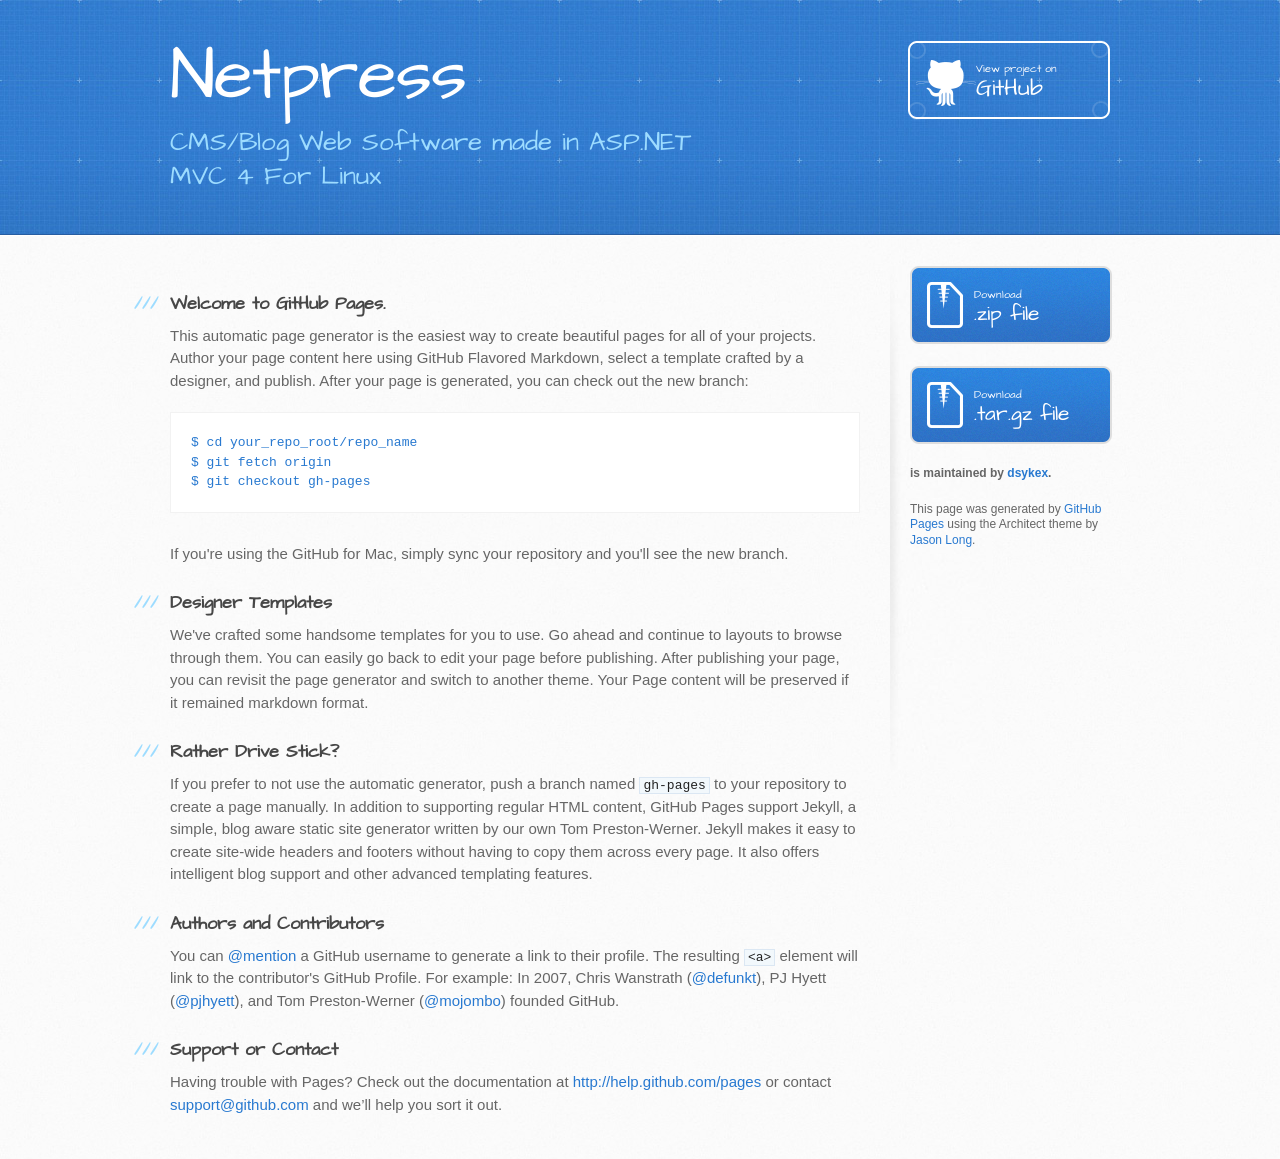
<file: index.html>
<!DOCTYPE html>
<html>
  <head>
    <meta charset='utf-8'>
    <meta http-equiv="X-UA-Compatible" content="chrome=1">
    <meta name="viewport" content="width=device-width, initial-scale=1, maximum-scale=1">
    <link href='https://fonts.googleapis.com/css?family=Architects+Daughter' rel='stylesheet' type='text/css'>
    <link rel="stylesheet" type="text/css" href="stylesheets/stylesheet.css" media="screen" />
    <link rel="stylesheet" type="text/css" href="stylesheets/pygment_trac.css" media="screen" />
    <link rel="stylesheet" type="text/css" href="stylesheets/print.css" media="print" />

    <!--[if lt IE 9]>
    <script src="//html5shiv.googlecode.com/svn/trunk/html5.js"></script>
    <![endif]-->

    <title>Netpress by dsykex</title>
  </head>

  <body>
    <header>
      <div class="inner">
        <h1>Netpress</h1>
        <h2>CMS/Blog Web Software made in ASP.NET MVC 4 For Linux</h2>
        <a href="https://github.com/dsykex/Netpress" class="button"><small>View project on</small>GitHub</a>
      </div>
    </header>

    <div id="content-wrapper">
      <div class="inner clearfix">
        <section id="main-content">
          <h3>
<a name="welcome-to-github-pages" class="anchor" href="#welcome-to-github-pages"><span class="octicon octicon-link"></span></a>Welcome to GitHub Pages.</h3>

<p>This automatic page generator is the easiest way to create beautiful pages for all of your projects. Author your page content here using GitHub Flavored Markdown, select a template crafted by a designer, and publish. After your page is generated, you can check out the new branch:</p>

<pre><code>$ cd your_repo_root/repo_name
$ git fetch origin
$ git checkout gh-pages
</code></pre>

<p>If you're using the GitHub for Mac, simply sync your repository and you'll see the new branch.</p>

<h3>
<a name="designer-templates" class="anchor" href="#designer-templates"><span class="octicon octicon-link"></span></a>Designer Templates</h3>

<p>We've crafted some handsome templates for you to use. Go ahead and continue to layouts to browse through them. You can easily go back to edit your page before publishing. After publishing your page, you can revisit the page generator and switch to another theme. Your Page content will be preserved if it remained markdown format.</p>

<h3>
<a name="rather-drive-stick" class="anchor" href="#rather-drive-stick"><span class="octicon octicon-link"></span></a>Rather Drive Stick?</h3>

<p>If you prefer to not use the automatic generator, push a branch named <code>gh-pages</code> to your repository to create a page manually. In addition to supporting regular HTML content, GitHub Pages support Jekyll, a simple, blog aware static site generator written by our own Tom Preston-Werner. Jekyll makes it easy to create site-wide headers and footers without having to copy them across every page. It also offers intelligent blog support and other advanced templating features.</p>

<h3>
<a name="authors-and-contributors" class="anchor" href="#authors-and-contributors"><span class="octicon octicon-link"></span></a>Authors and Contributors</h3>

<p>You can <a href="https://github.com/blog/821" class="user-mention">@mention</a> a GitHub username to generate a link to their profile. The resulting <code>&lt;a&gt;</code> element will link to the contributor's GitHub Profile. For example: In 2007, Chris Wanstrath (<a href="https://github.com/defunkt" class="user-mention">@defunkt</a>), PJ Hyett (<a href="https://github.com/pjhyett" class="user-mention">@pjhyett</a>), and Tom Preston-Werner (<a href="https://github.com/mojombo" class="user-mention">@mojombo</a>) founded GitHub.</p>

<h3>
<a name="support-or-contact" class="anchor" href="#support-or-contact"><span class="octicon octicon-link"></span></a>Support or Contact</h3>

<p>Having trouble with Pages? Check out the documentation at <a href="http://help.github.com/pages">http://help.github.com/pages</a> or contact <a href="mailto:support@github.com">support@github.com</a> and we’ll help you sort it out.</p>
        </section>

        <aside id="sidebar">
          <a href="https://github.com/dsykex/Netpress/zipball/master" class="button">
            <small>Download</small>
            .zip file
          </a>
          <a href="https://github.com/dsykex/Netpress/tarball/master" class="button">
            <small>Download</small>
            .tar.gz file
          </a>

          <p class="repo-owner"><a href="https://github.com/dsykex/Netpress"></a> is maintained by <a href="https://github.com/dsykex">dsykex</a>.</p>

          <p>This page was generated by <a href="https://pages.github.com">GitHub Pages</a> using the Architect theme by <a href="https://twitter.com/jasonlong">Jason Long</a>.</p>
        </aside>
      </div>
    </div>

  
  </body>
</html>
</file>
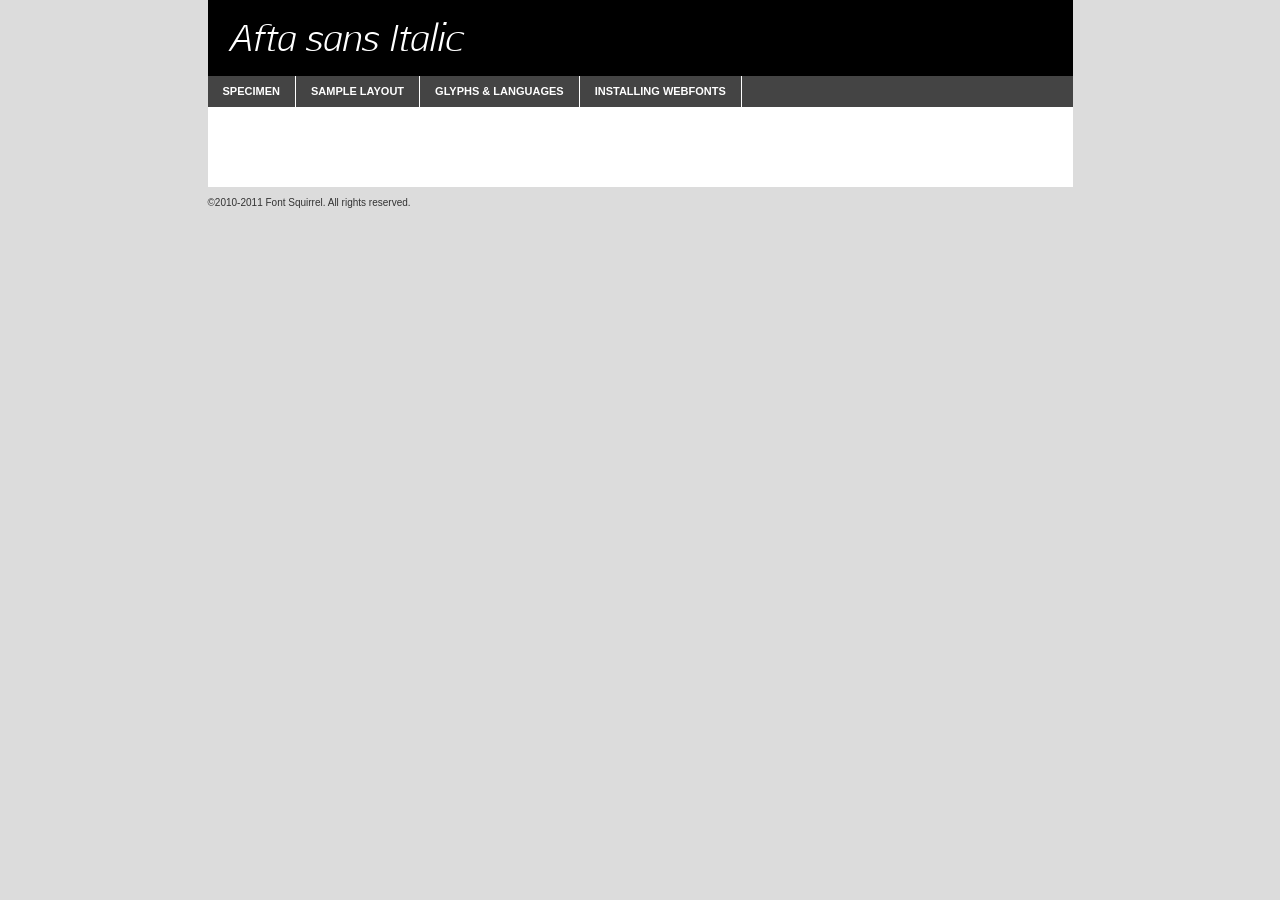
<file: Content/fonts/aftasansthin-italic-demo.html>
<!DOCTYPE html PUBLIC "-//W3C//DTD XHTML 1.0 Transitional//EN"
	"http://www.w3.org/TR/xhtml1/DTD/xhtml1-transitional.dtd">

<html xmlns="http://www.w3.org/1999/xhtml" xml:lang="en" lang="en">
<head>
	<meta http-equiv="Content-Type" content="text/html; charset=utf-8" />
	<script src="http://ajax.googleapis.com/ajax/libs/jquery/1.7.2/jquery.min.js" type="text/javascript" charset="utf-8"></script>
	<script src="specimen_files/easytabs.js" type="text/javascript" charset="utf-8"></script>
	<link rel="stylesheet" href="specimen_files/specimen_stylesheet.css" type="text/css" charset="utf-8" />
	<link rel="stylesheet" href="stylesheet.css" type="text/css" charset="utf-8" />

	<style type="text/css">
					body{
				font-family: 'afta_sansitalic';
							}
		</style>

	<title>Afta sans Italic Specimen</title>
	
	
	<script type="text/javascript" charset="utf-8">
		$(document).ready(function() {
			$('#container').easyTabs({defaultContent:1});
		});
	</script>
</head>

<body>
<div id="container">
	<div id="header">
		Afta sans Italic	</div>
	<ul class="tabs">
		<li><a href="#specimen">Specimen</a></li>
		<li><a href="#layout">Sample Layout</a></li>
				<li><a href="#glyphs">Glyphs &amp; Languages</a></li>
		<li><a href="#installing">Installing Webfonts</a></li>
		
	</ul>
	
	<div id="main_content">

		
			<div id="specimen">
		
				<div class="section">
					<div class="grid12 firstcol">
						<div class="huge">AaBb</div>
					</div>
				</div>
		
				<div class="section">
					<div class="glyph_range">A&#x200B;B&#x200b;C&#x200b;D&#x200b;E&#x200b;F&#x200b;G&#x200b;H&#x200b;I&#x200b;J&#x200b;K&#x200b;L&#x200b;M&#x200b;N&#x200b;O&#x200b;P&#x200b;Q&#x200b;R&#x200b;S&#x200b;T&#x200b;U&#x200b;V&#x200b;W&#x200b;X&#x200b;Y&#x200b;Z&#x200b;a&#x200b;b&#x200b;c&#x200b;d&#x200b;e&#x200b;f&#x200b;g&#x200b;h&#x200b;i&#x200b;j&#x200b;k&#x200b;l&#x200b;m&#x200b;n&#x200b;o&#x200b;p&#x200b;q&#x200b;r&#x200b;s&#x200b;t&#x200b;u&#x200b;v&#x200b;w&#x200b;x&#x200b;y&#x200b;z&#x200b;1&#x200b;2&#x200b;3&#x200b;4&#x200b;5&#x200b;6&#x200b;7&#x200b;8&#x200b;9&#x200b;0&#x200b;&amp;&#x200b;.&#x200b;,&#x200b;?&#x200b;!&#x200b;&#64;&#x200b;(&#x200b;)&#x200b;#&#x200b;$&#x200b;%&#x200b;*&#x200b;+&#x200b;-&#x200b;=&#x200b;:&#x200b;;</div>
				</div>
				<div class="section">
					<div class="grid12 firstcol">
						<table class="sample_table">
							<tr><td>10</td><td class="size10">abcdefghijklmnopqrstuvwxyzABCDEFGHIJKLMNOPQRSTUVWXYZ0123456789abcdefghijklmnopqrstuvwxyzABCDEFGHIJKLMNOPQRSTUVWXYZ0123456789abcdefghijklmnopqrstuvwxyzABCDEFGHIJKLMNOPQRSTUVWXYZ</td></tr>
							<tr><td>11</td><td class="size11">abcdefghijklmnopqrstuvwxyzABCDEFGHIJKLMNOPQRSTUVWXYZ0123456789abcdefghijklmnopqrstuvwxyzABCDEFGHIJKLMNOPQRSTUVWXYZ0123456789abcdefghijklmnopqrstuvwxyzABCDEFGHIJKLMNOPQRSTUVWXYZ</td></tr>
							<tr><td>12</td><td class="size12">abcdefghijklmnopqrstuvwxyzABCDEFGHIJKLMNOPQRSTUVWXYZ0123456789abcdefghijklmnopqrstuvwxyzABCDEFGHIJKLMNOPQRSTUVWXYZ0123456789abcdefghijklmnopqrstuvwxyzABCDEFGHIJKLMNOPQRSTUVWXYZ</td></tr>
							<tr><td>13</td><td class="size13">abcdefghijklmnopqrstuvwxyzABCDEFGHIJKLMNOPQRSTUVWXYZ0123456789abcdefghijklmnopqrstuvwxyzABCDEFGHIJKLMNOPQRSTUVWXYZ0123456789abcdefghijklmnopqrstuvwxyzABCDEFGHIJKLMNOPQRSTUVWXYZ</td></tr>
							<tr><td>14</td><td class="size14">abcdefghijklmnopqrstuvwxyzABCDEFGHIJKLMNOPQRSTUVWXYZ0123456789abcdefghijklmnopqrstuvwxyzABCDEFGHIJKLMNOPQRSTUVWXYZ0123456789abcdefghijklmnopqrstuvwxyzABCDEFGHIJKLMNOPQRSTUVWXYZ</td></tr>
							<tr><td>16</td><td class="size16">abcdefghijklmnopqrstuvwxyzABCDEFGHIJKLMNOPQRSTUVWXYZ0123456789abcdefghijklmnopqrstuvwxyzABCDEFGHIJKLMNOPQRSTUVWXYZ</td></tr>
							<tr><td>18</td><td class="size18">abcdefghijklmnopqrstuvwxyzABCDEFGHIJKLMNOPQRSTUVWXYZ0123456789abcdefghijklmnopqrstuvwxyzABCDEFGHIJKLMNOPQRSTUVWXYZ</td></tr>
							<tr><td>20</td><td class="size20">abcdefghijklmnopqrstuvwxyzABCDEFGHIJKLMNOPQRSTUVWXYZ0123456789abcdefghijklmnopqrstuvwxyzABCDEFGHIJKLMNOPQRSTUVWXYZ</td></tr>
							<tr><td>24</td><td class="size24">abcdefghijklmnopqrstuvwxyzABCDEFGHIJKLMNOPQRSTUVWXYZ0123456789abcdefghijklmnopqrstuvwxyzABCDEFGHIJKLMNOPQRSTUVWXYZ</td></tr>
							<tr><td>30</td><td class="size30">abcdefghijklmnopqrstuvwxyzABCDEFGHIJKLMNOPQRSTUVWXYZ0123456789abcdefghijklmnopqrstuvwxyzABCDEFGHIJKLMNOPQRSTUVWXYZ</td></tr>
							<tr><td>36</td><td class="size36">abcdefghijklmnopqrstuvwxyzABCDEFGHIJKLMNOPQRSTUVWXYZ0123456789abcdefghijklmnopqrstuvwxyzABCDEFGHIJKLMNOPQRSTUVWXYZ</td></tr>
							<tr><td>48</td><td class="size48">abcdefghijklmnopqrstuvwxyzABCDEFGHIJKLMNOPQRSTUVWXYZ0123456789abcdefghijklmnopqrstuvwxyzABCDEFGHIJKLMNOPQRSTUVWXYZ</td></tr>
							<tr><td>60</td><td class="size60">abcdefghijklmnopqrstuvwxyzABCDEFGHIJKLMNOPQRSTUVWXYZ0123456789abcdefghijklmnopqrstuvwxyzABCDEFGHIJKLMNOPQRSTUVWXYZ</td></tr>
							<tr><td>72</td><td class="size72">abcdefghijklmnopqrstuvwxyzABCDEFGHIJKLMNOPQRSTUVWXYZ0123456789abcdefghijklmnopqrstuvwxyzABCDEFGHIJKLMNOPQRSTUVWXYZ</td></tr>
							<tr><td>90</td><td class="size90">abcdefghijklmnopqrstuvwxyzABCDEFGHIJKLMNOPQRSTUVWXYZ0123456789abcdefghijklmnopqrstuvwxyzABCDEFGHIJKLMNOPQRSTUVWXYZ</td></tr>
						</table>
				
					</div>
			
				</div>
		
		
		
								<div class="section" id="bodycomparison">


										<div id="xheight">
				<div class="fontbody">&#x25FC;&#x25FC;&#x25FC;&#x25FC;&#x25FC;&#x25FC;&#x25FC;&#x25FC;&#x25FC;&#x25FC;&#x25FC;&#x25FC;&#x25FC;&#x25FC;&#x25FC;&#x25FC;&#x25FC;&#x25FC;&#x25FC;&#x25FC;&#x25FC;&#x25FC;&#x25FC;&#x25FC;&#x25FC;&#x25FC;&#x25FC;&#x25FC;&#x25FC;&#x25FC;&#x25FC;&#x25FC;&#x25FC;&#x25FC;&#x25FC;&#x25FC;&#x25FC;&#x25FC;&#x25FC;&#x25FC;&#x25FC;&#x25FC;&#x25FC;&#x25FC;&#x25FC;&#x25FC;&#x25FC;&#x25FC;&#x25FC;&#x25FC;&#x25FC;&#x25FC;&#x25FC;&#x25FC;&#x25FC;&#x25FC;&#x25FC;&#x25FC;&#x25FC;&#x25FC;&#x25FC;&#x25FC;&#x25FC;&#x25FC;&#x25FC;&#x25FC;&#x25FC;&#x25FC;&#x25FC;&#x25FC;&#x25FC;&#x25FC;&#x25FC;&#x25FC;&#x25FC;&#x25FC;&#x25FC;&#x25FC;&#x25FC;&#x25FC;&#x25FC;&#x25FC;&#x25FC;&#x25FC;&#x25FC;&#x25FC;&#x25FC;&#x25FC;&#x25FC;&#x25FC;&#x25FC;&#x25FC;&#x25FC;&#x25FC;&#x25FC;&#x25FC;&#x25FC;&#x25FC;&#x25FC;body</div><div class="arialbody">body</div><div class="verdanabody">body</div><div class="georgiabody">body</div></div>
										<div class="fontbody" style="z-index:1">
											body<span>Afta sans Italic</span>
										</div>
										<div class="arialbody" style="z-index:1">
											body<span>Arial</span>
										</div>
										<div class="verdanabody" style="z-index:1">
											body<span>Verdana</span>
										</div>
										<div class="georgiabody" style="z-index:1">
											body<span>Georgia</span>
										</div>



								</div>
		
		
				<div class="section psample psample_row1" id="">
					
					<div class="grid2 firstcol">
						<p class="size10"><span>10.</span>Aenean lacinia bibendum nulla sed consectetur. Fusce dapibus, tellus ac cursus commodo, tortor mauris condimentum nibh, ut fermentum massa justo sit amet risus. Nullam id dolor id nibh ultricies vehicula ut id elit. Cum sociis natoque penatibus et magnis dis parturient montes, nascetur ridiculus mus. Nulla vitae elit libero, a pharetra augue.</p>
			
					</div>
					<div class="grid3">
						<p class="size11"><span>11.</span>Aenean lacinia bibendum nulla sed consectetur. Fusce dapibus, tellus ac cursus commodo, tortor mauris condimentum nibh, ut fermentum massa justo sit amet risus. Nullam id dolor id nibh ultricies vehicula ut id elit. Cum sociis natoque penatibus et magnis dis parturient montes, nascetur ridiculus mus. Nulla vitae elit libero, a pharetra augue.</p>
			
					</div>
					<div class="grid3">
						<p class="size12"><span>12.</span>Aenean lacinia bibendum nulla sed consectetur. Fusce dapibus, tellus ac cursus commodo, tortor mauris condimentum nibh, ut fermentum massa justo sit amet risus. Nullam id dolor id nibh ultricies vehicula ut id elit. Cum sociis natoque penatibus et magnis dis parturient montes, nascetur ridiculus mus. Nulla vitae elit libero, a pharetra augue.</p>
			
					</div>
					<div class="grid4">
						<p class="size13"><span>13.</span>Aenean lacinia bibendum nulla sed consectetur. Fusce dapibus, tellus ac cursus commodo, tortor mauris condimentum nibh, ut fermentum massa justo sit amet risus. Nullam id dolor id nibh ultricies vehicula ut id elit. Cum sociis natoque penatibus et magnis dis parturient montes, nascetur ridiculus mus. Nulla vitae elit libero, a pharetra augue.</p>
			
					</div>
					<div class="white_blend"></div>
					
				</div>
				<div class="section psample psample_row2" id="">
					<div class="grid3 firstcol">
						<p class="size14"><span>14.</span>Aenean lacinia bibendum nulla sed consectetur. Fusce dapibus, tellus ac cursus commodo, tortor mauris condimentum nibh, ut fermentum massa justo sit amet risus. Nullam id dolor id nibh ultricies vehicula ut id elit. Cum sociis natoque penatibus et magnis dis parturient montes, nascetur ridiculus mus. Nulla vitae elit libero, a pharetra augue.</p>
			
					</div>
					<div class="grid4">
						<p class="size16"><span>16.</span>Aenean lacinia bibendum nulla sed consectetur. Fusce dapibus, tellus ac cursus commodo, tortor mauris condimentum nibh, ut fermentum massa justo sit amet risus. Nullam id dolor id nibh ultricies vehicula ut id elit. Cum sociis natoque penatibus et magnis dis parturient montes, nascetur ridiculus mus. Nulla vitae elit libero, a pharetra augue.</p>
			
					</div>
					<div class="grid5">
						<p class="size18"><span>18.</span>Aenean lacinia bibendum nulla sed consectetur. Fusce dapibus, tellus ac cursus commodo, tortor mauris condimentum nibh, ut fermentum massa justo sit amet risus. Nullam id dolor id nibh ultricies vehicula ut id elit. Cum sociis natoque penatibus et magnis dis parturient montes, nascetur ridiculus mus. Nulla vitae elit libero, a pharetra augue.</p>
			
					</div>

					<div class="white_blend"></div>

				</div>
				
				<div class="section psample psample_row3" id="">
					<div class="grid5 firstcol">
						<p class="size20"><span>20.</span>Aenean lacinia bibendum nulla sed consectetur. Fusce dapibus, tellus ac cursus commodo, tortor mauris condimentum nibh, ut fermentum massa justo sit amet risus. Nullam id dolor id nibh ultricies vehicula ut id elit. Cum sociis natoque penatibus et magnis dis parturient montes, nascetur ridiculus mus. Nulla vitae elit libero, a pharetra augue.</p>
					</div>
					<div class="grid7">
						<p class="size24"><span>24.</span>Aenean lacinia bibendum nulla sed consectetur. Fusce dapibus, tellus ac cursus commodo, tortor mauris condimentum nibh, ut fermentum massa justo sit amet risus. Nullam id dolor id nibh ultricies vehicula ut id elit. Cum sociis natoque penatibus et magnis dis parturient montes, nascetur ridiculus mus. Nulla vitae elit libero, a pharetra augue.</p>
					</div>
					
					<div class="white_blend"></div>
					
				</div>
				
				<div class="section psample psample_row4" id="">
					<div class="grid12 firstcol">
						<p class="size30"><span>30.</span>Aenean lacinia bibendum nulla sed consectetur. Fusce dapibus, tellus ac cursus commodo, tortor mauris condimentum nibh, ut fermentum massa justo sit amet risus. Nullam id dolor id nibh ultricies vehicula ut id elit. Cum sociis natoque penatibus et magnis dis parturient montes, nascetur ridiculus mus. Nulla vitae elit libero, a pharetra augue.</p>
					</div>
					<div class="white_blend"></div>
					
				</div>
				
				
				
				<div class="section psample psample_row1 fullreverse">
					<div class="grid2 firstcol">
						<p class="size10"><span>10.</span>Aenean lacinia bibendum nulla sed consectetur. Fusce dapibus, tellus ac cursus commodo, tortor mauris condimentum nibh, ut fermentum massa justo sit amet risus. Nullam id dolor id nibh ultricies vehicula ut id elit. Cum sociis natoque penatibus et magnis dis parturient montes, nascetur ridiculus mus. Nulla vitae elit libero, a pharetra augue.</p>
			
					</div>
					<div class="grid3">
						<p class="size11"><span>11.</span>Aenean lacinia bibendum nulla sed consectetur. Fusce dapibus, tellus ac cursus commodo, tortor mauris condimentum nibh, ut fermentum massa justo sit amet risus. Nullam id dolor id nibh ultricies vehicula ut id elit. Cum sociis natoque penatibus et magnis dis parturient montes, nascetur ridiculus mus. Nulla vitae elit libero, a pharetra augue.</p>
			
					</div>
					<div class="grid3">
						<p class="size12"><span>12.</span>Aenean lacinia bibendum nulla sed consectetur. Fusce dapibus, tellus ac cursus commodo, tortor mauris condimentum nibh, ut fermentum massa justo sit amet risus. Nullam id dolor id nibh ultricies vehicula ut id elit. Cum sociis natoque penatibus et magnis dis parturient montes, nascetur ridiculus mus. Nulla vitae elit libero, a pharetra augue.</p>
			
					</div>
					<div class="grid4">
						<p class="size13"><span>13.</span>Aenean lacinia bibendum nulla sed consectetur. Fusce dapibus, tellus ac cursus commodo, tortor mauris condimentum nibh, ut fermentum massa justo sit amet risus. Nullam id dolor id nibh ultricies vehicula ut id elit. Cum sociis natoque penatibus et magnis dis parturient montes, nascetur ridiculus mus. Nulla vitae elit libero, a pharetra augue.</p>
			
					</div>
					<div class="black_blend"></div>
					
				</div>
				
				<div class="section psample psample_row2 fullreverse">
					<div class="grid3 firstcol">
						<p class="size14"><span>14.</span>Aenean lacinia bibendum nulla sed consectetur. Fusce dapibus, tellus ac cursus commodo, tortor mauris condimentum nibh, ut fermentum massa justo sit amet risus. Nullam id dolor id nibh ultricies vehicula ut id elit. Cum sociis natoque penatibus et magnis dis parturient montes, nascetur ridiculus mus. Nulla vitae elit libero, a pharetra augue.</p>
			
					</div>
					<div class="grid4">
						<p class="size16"><span>16.</span>Aenean lacinia bibendum nulla sed consectetur. Fusce dapibus, tellus ac cursus commodo, tortor mauris condimentum nibh, ut fermentum massa justo sit amet risus. Nullam id dolor id nibh ultricies vehicula ut id elit. Cum sociis natoque penatibus et magnis dis parturient montes, nascetur ridiculus mus. Nulla vitae elit libero, a pharetra augue.</p>
			
					</div>
					<div class="grid5">
						<p class="size18"><span>18.</span>Aenean lacinia bibendum nulla sed consectetur. Fusce dapibus, tellus ac cursus commodo, tortor mauris condimentum nibh, ut fermentum massa justo sit amet risus. Nullam id dolor id nibh ultricies vehicula ut id elit. Cum sociis natoque penatibus et magnis dis parturient montes, nascetur ridiculus mus. Nulla vitae elit libero, a pharetra augue.</p>
			
					</div>
					<div class="black_blend"></div>

				</div>
				
				<div class="section psample fullreverse psample_row3" id="">
					<div class="grid5 firstcol">
						<p class="size20"><span>20.</span>Aenean lacinia bibendum nulla sed consectetur. Fusce dapibus, tellus ac cursus commodo, tortor mauris condimentum nibh, ut fermentum massa justo sit amet risus. Nullam id dolor id nibh ultricies vehicula ut id elit. Cum sociis natoque penatibus et magnis dis parturient montes, nascetur ridiculus mus. Nulla vitae elit libero, a pharetra augue.</p>
					</div>
					<div class="grid7">
						<p class="size24"><span>24.</span>Aenean lacinia bibendum nulla sed consectetur. Fusce dapibus, tellus ac cursus commodo, tortor mauris condimentum nibh, ut fermentum massa justo sit amet risus. Nullam id dolor id nibh ultricies vehicula ut id elit. Cum sociis natoque penatibus et magnis dis parturient montes, nascetur ridiculus mus. Nulla vitae elit libero, a pharetra augue.</p>
					</div>
					
					<div class="black_blend"></div>
					
				</div>
				
				<div class="section psample fullreverse psample_row4" id="" style="border-bottom: 20px #000 solid;">
					<div class="grid12 firstcol">
						<p class="size30"><span>30.</span>Aenean lacinia bibendum nulla sed consectetur. Fusce dapibus, tellus ac cursus commodo, tortor mauris condimentum nibh, ut fermentum massa justo sit amet risus. Nullam id dolor id nibh ultricies vehicula ut id elit. Cum sociis natoque penatibus et magnis dis parturient montes, nascetur ridiculus mus. Nulla vitae elit libero, a pharetra augue.</p>
					</div>
					<div class="black_blend"></div>
					
				</div>
				
				
				
				
			</div>
			
			<div id="layout">
				
				<div class="section">
					
					<div class="grid12 firstcol">
						<h1>Lorem Ipsum Dolor</h1>
						<h2>Etiam porta sem malesuada magna mollis euismod</h2>
						
						<p class="byline">By <a href="#link">Aenean Lacinia</a></p>
					</div>
				</div>
				<div class="section">
					<div class="grid8 firstcol">
						<p class="large">Donec sed odio dui. Morbi leo risus, porta ac consectetur ac, vestibulum at eros. Fusce dapibus, tellus ac cursus commodo, tortor mauris condimentum nibh, ut fermentum massa justo sit amet risus. </p>

						
						<h3>Pellentesque ornare sem</h3>

						<p>Maecenas sed diam eget risus varius blandit sit amet non magna. Maecenas faucibus mollis interdum. Donec ullamcorper nulla non metus auctor fringilla. Nullam id dolor id nibh ultricies vehicula ut id elit. Nullam id dolor id nibh ultricies vehicula ut id elit. </p>

						<p>Aenean eu leo quam. Pellentesque ornare sem lacinia quam venenatis vestibulum. Lorem ipsum dolor sit amet, consectetur adipiscing elit. Cum sociis natoque penatibus et magnis dis parturient montes, nascetur ridiculus mus. </p>

						<p>Nulla vitae elit libero, a pharetra augue. Praesent commodo cursus magna, vel scelerisque nisl consectetur et. Aenean lacinia bibendum nulla sed consectetur. </p>

						<p>Nullam quis risus eget urna mollis ornare vel eu leo. Nullam quis risus eget urna mollis ornare vel eu leo. Maecenas sed diam eget risus varius blandit sit amet non magna. Donec ullamcorper nulla non metus auctor fringilla. </p>

						<h3>Cras mattis consectetur</h3>

						<p>Aenean eu leo quam. Pellentesque ornare sem lacinia quam venenatis vestibulum. Aenean lacinia bibendum nulla sed consectetur. Integer posuere erat a ante venenatis dapibus posuere velit aliquet. Cras mattis consectetur purus sit amet fermentum. </p>

						<p>Nullam id dolor id nibh ultricies vehicula ut id elit. Nullam quis risus eget urna mollis ornare vel eu leo. Cras mattis consectetur purus sit amet fermentum.</p>
					</div>
					
					<div class="grid4 sidebar">
						
						<div class="box reverse">
							<p class="last">Nullam quis risus eget urna mollis ornare vel eu leo. Donec ullamcorper nulla non metus auctor fringilla. Cras mattis consectetur purus sit amet fermentum. Sed posuere consectetur est at lobortis. Lorem ipsum dolor sit amet, consectetur adipiscing elit. </p>
						</div>
						
						<p class="caption">Maecenas sed diam eget risus varius.</p>

						<p>Vestibulum id ligula porta felis euismod semper. Integer posuere erat a ante venenatis dapibus posuere velit aliquet. Vestibulum id ligula porta felis euismod semper. Sed posuere consectetur est at lobortis. Maecenas sed diam eget risus varius blandit sit amet non magna. Fusce dapibus, tellus ac cursus commodo, tortor mauris condimentum nibh, ut fermentum massa justo sit amet risus. </p>

					

						<p>Duis mollis, est non commodo luctus, nisi erat porttitor ligula, eget lacinia odio sem nec elit. Aenean lacinia bibendum nulla sed consectetur. Vivamus sagittis lacus vel augue laoreet rutrum faucibus dolor auctor. Aenean lacinia bibendum nulla sed consectetur. Nullam quis risus eget urna mollis ornare vel eu leo. </p>

						<p>Praesent commodo cursus magna, vel scelerisque nisl consectetur et. Donec ullamcorper nulla non metus auctor fringilla. Maecenas faucibus mollis interdum. Fusce dapibus, tellus ac cursus commodo, tortor mauris condimentum nibh, ut fermentum massa justo sit amet risus. </p>

					</div>
				</div>
				
			</div>


			



		<div id="glyphs">
			<div class="section">
				<div class="grid12 firstcol">
			
				<h1>Language Support</h1>
				<p>The subset of Afta sans Italic in this kit supports the following languages:<br />
			
					Albanian, Basque, Breton, Chamorro, Danish, Dutch, English, Finnish, Frisian, Galician, German, Italian, Malagasy, Norwegian, Portuguese, Spanish, Swedish				</p>
				<h1>Glyph Chart</h1>
				<p>The subset of Afta sans Italic in this kit includes all the glyphs listed below. Unicode entities are included above each glyph to help you insert individual characters into your layout.</p>
				<div id="glyph_chart">
			
																				 <div><p>&amp;#32;</p>&#32;</div>
																				 <div><p>&amp;#33;</p>&#33;</div>
																				 <div><p>&amp;#34;</p>&#34;</div>
																				 <div><p>&amp;#35;</p>&#35;</div>
																				 <div><p>&amp;#36;</p>&#36;</div>
																				 <div><p>&amp;#37;</p>&#37;</div>
																				 <div><p>&amp;#38;</p>&#38;</div>
																				 <div><p>&amp;#39;</p>&#39;</div>
																				 <div><p>&amp;#40;</p>&#40;</div>
																				 <div><p>&amp;#41;</p>&#41;</div>
																				 <div><p>&amp;#42;</p>&#42;</div>
																				 <div><p>&amp;#43;</p>&#43;</div>
																				 <div><p>&amp;#44;</p>&#44;</div>
																				 <div><p>&amp;#45;</p>&#45;</div>
																				 <div><p>&amp;#46;</p>&#46;</div>
																				 <div><p>&amp;#47;</p>&#47;</div>
																				 <div><p>&amp;#48;</p>&#48;</div>
																				 <div><p>&amp;#49;</p>&#49;</div>
																				 <div><p>&amp;#50;</p>&#50;</div>
																				 <div><p>&amp;#51;</p>&#51;</div>
																				 <div><p>&amp;#52;</p>&#52;</div>
																				 <div><p>&amp;#53;</p>&#53;</div>
																				 <div><p>&amp;#54;</p>&#54;</div>
																				 <div><p>&amp;#55;</p>&#55;</div>
																				 <div><p>&amp;#56;</p>&#56;</div>
																				 <div><p>&amp;#57;</p>&#57;</div>
																				 <div><p>&amp;#58;</p>&#58;</div>
																				 <div><p>&amp;#59;</p>&#59;</div>
																				 <div><p>&amp;#60;</p>&#60;</div>
																				 <div><p>&amp;#61;</p>&#61;</div>
																				 <div><p>&amp;#62;</p>&#62;</div>
																				 <div><p>&amp;#63;</p>&#63;</div>
																				 <div><p>&amp;#64;</p>&#64;</div>
																				 <div><p>&amp;#65;</p>&#65;</div>
																				 <div><p>&amp;#66;</p>&#66;</div>
																				 <div><p>&amp;#67;</p>&#67;</div>
																				 <div><p>&amp;#68;</p>&#68;</div>
																				 <div><p>&amp;#69;</p>&#69;</div>
																				 <div><p>&amp;#70;</p>&#70;</div>
																				 <div><p>&amp;#71;</p>&#71;</div>
																				 <div><p>&amp;#72;</p>&#72;</div>
																				 <div><p>&amp;#73;</p>&#73;</div>
																				 <div><p>&amp;#74;</p>&#74;</div>
																				 <div><p>&amp;#75;</p>&#75;</div>
																				 <div><p>&amp;#76;</p>&#76;</div>
																				 <div><p>&amp;#77;</p>&#77;</div>
																				 <div><p>&amp;#78;</p>&#78;</div>
																				 <div><p>&amp;#79;</p>&#79;</div>
																				 <div><p>&amp;#80;</p>&#80;</div>
																				 <div><p>&amp;#81;</p>&#81;</div>
																				 <div><p>&amp;#82;</p>&#82;</div>
																				 <div><p>&amp;#83;</p>&#83;</div>
																				 <div><p>&amp;#84;</p>&#84;</div>
																				 <div><p>&amp;#85;</p>&#85;</div>
																				 <div><p>&amp;#86;</p>&#86;</div>
																				 <div><p>&amp;#87;</p>&#87;</div>
																				 <div><p>&amp;#88;</p>&#88;</div>
																				 <div><p>&amp;#89;</p>&#89;</div>
																				 <div><p>&amp;#90;</p>&#90;</div>
																				 <div><p>&amp;#91;</p>&#91;</div>
																				 <div><p>&amp;#92;</p>&#92;</div>
																				 <div><p>&amp;#93;</p>&#93;</div>
																				 <div><p>&amp;#94;</p>&#94;</div>
																				 <div><p>&amp;#95;</p>&#95;</div>
																				 <div><p>&amp;#96;</p>&#96;</div>
																				 <div><p>&amp;#97;</p>&#97;</div>
																				 <div><p>&amp;#98;</p>&#98;</div>
																				 <div><p>&amp;#99;</p>&#99;</div>
																				 <div><p>&amp;#100;</p>&#100;</div>
																				 <div><p>&amp;#101;</p>&#101;</div>
																				 <div><p>&amp;#102;</p>&#102;</div>
																				 <div><p>&amp;#103;</p>&#103;</div>
																				 <div><p>&amp;#104;</p>&#104;</div>
																				 <div><p>&amp;#105;</p>&#105;</div>
																				 <div><p>&amp;#106;</p>&#106;</div>
																				 <div><p>&amp;#107;</p>&#107;</div>
																				 <div><p>&amp;#108;</p>&#108;</div>
																				 <div><p>&amp;#109;</p>&#109;</div>
																				 <div><p>&amp;#110;</p>&#110;</div>
																				 <div><p>&amp;#111;</p>&#111;</div>
																				 <div><p>&amp;#112;</p>&#112;</div>
																				 <div><p>&amp;#113;</p>&#113;</div>
																				 <div><p>&amp;#114;</p>&#114;</div>
																				 <div><p>&amp;#115;</p>&#115;</div>
																				 <div><p>&amp;#116;</p>&#116;</div>
																				 <div><p>&amp;#117;</p>&#117;</div>
																				 <div><p>&amp;#118;</p>&#118;</div>
																				 <div><p>&amp;#119;</p>&#119;</div>
																				 <div><p>&amp;#120;</p>&#120;</div>
																				 <div><p>&amp;#121;</p>&#121;</div>
																				 <div><p>&amp;#122;</p>&#122;</div>
																				 <div><p>&amp;#123;</p>&#123;</div>
																				 <div><p>&amp;#124;</p>&#124;</div>
																				 <div><p>&amp;#125;</p>&#125;</div>
																				 <div><p>&amp;#126;</p>&#126;</div>
																				 <div><p>&amp;#160;</p>&#160;</div>
																				 <div><p>&amp;#161;</p>&#161;</div>
																				 <div><p>&amp;#162;</p>&#162;</div>
																				 <div><p>&amp;#163;</p>&#163;</div>
																				 <div><p>&amp;#165;</p>&#165;</div>
																				 <div><p>&amp;#167;</p>&#167;</div>
																				 <div><p>&amp;#168;</p>&#168;</div>
																				 <div><p>&amp;#170;</p>&#170;</div>
																				 <div><p>&amp;#171;</p>&#171;</div>
																				 <div><p>&amp;#173;</p>&#173;</div>
																				 <div><p>&amp;#176;</p>&#176;</div>
																				 <div><p>&amp;#178;</p>&#178;</div>
																				 <div><p>&amp;#179;</p>&#179;</div>
																				 <div><p>&amp;#180;</p>&#180;</div>
																				 <div><p>&amp;#183;</p>&#183;</div>
																				 <div><p>&amp;#184;</p>&#184;</div>
																				 <div><p>&amp;#185;</p>&#185;</div>
																				 <div><p>&amp;#186;</p>&#186;</div>
																				 <div><p>&amp;#187;</p>&#187;</div>
																				 <div><p>&amp;#191;</p>&#191;</div>
																				 <div><p>&amp;#192;</p>&#192;</div>
																				 <div><p>&amp;#193;</p>&#193;</div>
																				 <div><p>&amp;#194;</p>&#194;</div>
																				 <div><p>&amp;#195;</p>&#195;</div>
																				 <div><p>&amp;#196;</p>&#196;</div>
																				 <div><p>&amp;#197;</p>&#197;</div>
																				 <div><p>&amp;#198;</p>&#198;</div>
																				 <div><p>&amp;#199;</p>&#199;</div>
																				 <div><p>&amp;#200;</p>&#200;</div>
																				 <div><p>&amp;#201;</p>&#201;</div>
																				 <div><p>&amp;#202;</p>&#202;</div>
																				 <div><p>&amp;#203;</p>&#203;</div>
																				 <div><p>&amp;#204;</p>&#204;</div>
																				 <div><p>&amp;#205;</p>&#205;</div>
																				 <div><p>&amp;#206;</p>&#206;</div>
																				 <div><p>&amp;#207;</p>&#207;</div>
																				 <div><p>&amp;#209;</p>&#209;</div>
																				 <div><p>&amp;#210;</p>&#210;</div>
																				 <div><p>&amp;#211;</p>&#211;</div>
																				 <div><p>&amp;#212;</p>&#212;</div>
																				 <div><p>&amp;#213;</p>&#213;</div>
																				 <div><p>&amp;#214;</p>&#214;</div>
																				 <div><p>&amp;#216;</p>&#216;</div>
																				 <div><p>&amp;#217;</p>&#217;</div>
																				 <div><p>&amp;#218;</p>&#218;</div>
																				 <div><p>&amp;#219;</p>&#219;</div>
																				 <div><p>&amp;#220;</p>&#220;</div>
																				 <div><p>&amp;#221;</p>&#221;</div>
																				 <div><p>&amp;#223;</p>&#223;</div>
																				 <div><p>&amp;#224;</p>&#224;</div>
																				 <div><p>&amp;#225;</p>&#225;</div>
																				 <div><p>&amp;#226;</p>&#226;</div>
																				 <div><p>&amp;#227;</p>&#227;</div>
																				 <div><p>&amp;#228;</p>&#228;</div>
																				 <div><p>&amp;#229;</p>&#229;</div>
																				 <div><p>&amp;#230;</p>&#230;</div>
																				 <div><p>&amp;#231;</p>&#231;</div>
																				 <div><p>&amp;#232;</p>&#232;</div>
																				 <div><p>&amp;#233;</p>&#233;</div>
																				 <div><p>&amp;#234;</p>&#234;</div>
																				 <div><p>&amp;#235;</p>&#235;</div>
																				 <div><p>&amp;#236;</p>&#236;</div>
																				 <div><p>&amp;#237;</p>&#237;</div>
																				 <div><p>&amp;#238;</p>&#238;</div>
																				 <div><p>&amp;#239;</p>&#239;</div>
																				 <div><p>&amp;#241;</p>&#241;</div>
																				 <div><p>&amp;#242;</p>&#242;</div>
																				 <div><p>&amp;#243;</p>&#243;</div>
																				 <div><p>&amp;#244;</p>&#244;</div>
																				 <div><p>&amp;#245;</p>&#245;</div>
																				 <div><p>&amp;#246;</p>&#246;</div>
																				 <div><p>&amp;#248;</p>&#248;</div>
																				 <div><p>&amp;#249;</p>&#249;</div>
																				 <div><p>&amp;#250;</p>&#250;</div>
																				 <div><p>&amp;#251;</p>&#251;</div>
																				 <div><p>&amp;#252;</p>&#252;</div>
																				 <div><p>&amp;#253;</p>&#253;</div>
																				 <div><p>&amp;#255;</p>&#255;</div>
																				 <div><p>&amp;#376;</p>&#376;</div>
																				 <div><p>&amp;#710;</p>&#710;</div>
																				 <div><p>&amp;#732;</p>&#732;</div>
																				 <div><p>&amp;#8192;</p>&#8192;</div>
																				 <div><p>&amp;#8193;</p>&#8193;</div>
																				 <div><p>&amp;#8194;</p>&#8194;</div>
																				 <div><p>&amp;#8195;</p>&#8195;</div>
																				 <div><p>&amp;#8196;</p>&#8196;</div>
																				 <div><p>&amp;#8197;</p>&#8197;</div>
																				 <div><p>&amp;#8198;</p>&#8198;</div>
																				 <div><p>&amp;#8199;</p>&#8199;</div>
																				 <div><p>&amp;#8200;</p>&#8200;</div>
																				 <div><p>&amp;#8201;</p>&#8201;</div>
																				 <div><p>&amp;#8202;</p>&#8202;</div>
																				 <div><p>&amp;#8208;</p>&#8208;</div>
																				 <div><p>&amp;#8209;</p>&#8209;</div>
																				 <div><p>&amp;#8210;</p>&#8210;</div>
																				 <div><p>&amp;#8211;</p>&#8211;</div>
																				 <div><p>&amp;#8212;</p>&#8212;</div>
																				 <div><p>&amp;#8216;</p>&#8216;</div>
																				 <div><p>&amp;#8217;</p>&#8217;</div>
																				 <div><p>&amp;#8218;</p>&#8218;</div>
																				 <div><p>&amp;#8220;</p>&#8220;</div>
																				 <div><p>&amp;#8221;</p>&#8221;</div>
																				 <div><p>&amp;#8222;</p>&#8222;</div>
																				 <div><p>&amp;#8226;</p>&#8226;</div>
																				 <div><p>&amp;#8230;</p>&#8230;</div>
																				 <div><p>&amp;#8239;</p>&#8239;</div>
																				 <div><p>&amp;#8249;</p>&#8249;</div>
																				 <div><p>&amp;#8250;</p>&#8250;</div>
																				 <div><p>&amp;#8287;</p>&#8287;</div>
																				 <div><p>&amp;#8364;</p>&#8364;</div>
																				 <div><p>&amp;#9724;</p>&#9724;</div>
																				 <div><p>&amp;#64257;</p>&#64257;</div>
																				 <div><p>&amp;#64258;</p>&#64258;</div>
																																																</div>	
				</div>
		
		
			</div>
		</div>
		
		
		<div id="specs">
			
		</div>
	
		<div id="installing">
			<div class="section">
				<div class="grid7 firstcol">
					<h1>Installing Webfonts</h1>
					
					<p>Webfonts are supported by all major browser platforms but not all in the same way. There are currently four different font formats that must be included in order to target all browsers. This includes TTF, WOFF, EOT and SVG.</p>
					
					<h2>1. Upload your webfonts</h2>
					<p>You must upload your webfont kit to your website. They should be in or near the same directory as your CSS files.</p>
					
					<h2>2. Include the webfont stylesheet</h2>
					<p>A special CSS @font-face declaration helps the various browsers select the appropriate font it needs without causing you a bunch of headaches. Learn more about this syntax by reading the <a href="http://www.fontspring.com/blog/further-hardening-of-the-bulletproof-syntax">Fontspring blog post</a> about it. The code for it is as follows:</p>


<code>
@font-face{ 
	font-family: 'MyWebFont';
	src: url('WebFont.eot');
	src: url('WebFont.eot?#iefix') format('embedded-opentype'),
	     url('WebFont.woff') format('woff'),
	     url('WebFont.ttf') format('truetype'),
	     url('WebFont.svg#webfont') format('svg');
}
</code>

	<p>We've already gone ahead and generated the code for you. All you have to do is link to the stylesheet in your HTML, like this:</p>
	<code>&lt;link rel=&quot;stylesheet&quot; href=&quot;stylesheet.css&quot; type=&quot;text/css&quot; charset=&quot;utf-8&quot; /&gt;</code>

					<h2>3. Modify your own stylesheet</h2>
					<p>To take advantage of your new fonts, you must tell your stylesheet to use them. Look at the original @font-face declaration above and find the property called "font-family." The name linked there will be what you use to reference the font. Prepend that webfont name to the font stack in the "font-family" property, inside the selector you want to change. For example:</p>
<code>p { font-family: 'WebFont', Arial, sans-serif; }</code>

<h2>4. Test</h2>
<p>Getting webfonts to work cross-browser <em>can</em> be tricky. Use the information in the sidebar to help you if you find that fonts aren't loading in a particular browser.</p>
				</div>
				
				<div class="grid5 sidebar">
					<div class="box">
						<h2>Troubleshooting<br />Font-Face Problems</h2>
						<p>Having trouble getting your webfonts to load in your new website? Here are some tips to sort out what might be the problem.</p>

						<h3>Fonts not showing in any browser</h3>

						<p>This sounds like you need to work on the plumbing. You either did not upload the fonts to the correct directory, or you did not link the fonts properly in the CSS. If you've confirmed that all this is correct and you still have a problem, take a look at your .htaccess file and see if requests are getting intercepted.</p>

						<h3>Fonts not loading in iPhone or iPad</h3>

						<p>The most common problem here is that you are serving the fonts from an IIS server. IIS refuses to serve files that have unknown MIME types. If that is the case, you must set the MIME type for SVG to "image/svg+xml" in the server settings. Follow these instructions from Microsoft if you need help.</p>

						<h3>Fonts not loading in Firefox</h3>

						<p>The primary reason for this failure? You are still using a version Firefox older than 3.5. So upgrade already! If that isn't it, then you are very likely serving fonts from a different domain. Firefox requires that all font assets be served from the same domain. Lastly it is possible that you need to add WOFF to your list of MIME types (if you are serving via IIS.)</p>

						<h3>Fonts not loading in IE</h3>

						<p>Are you looking at Internet Explorer on an actual Windows machine or are you cheating by using a service like Adobe BrowserLab? Many of these screenshot services do not render @font-face for IE. Best to test it on a real machine.</p>

						<h3>Fonts not loading in IE9</h3>

						<p>IE9, like Firefox, requires that fonts be served from the same domain as the website. Make sure that is the case.</p>
					</div>
				</div>
			</div>
			
		</div>
	
	</div>
	<div id="footer">
		<p>&copy;2010-2011 Font Squirrel. All rights reserved.</p>
	</div>
</div>
</body>
</html>
</file>
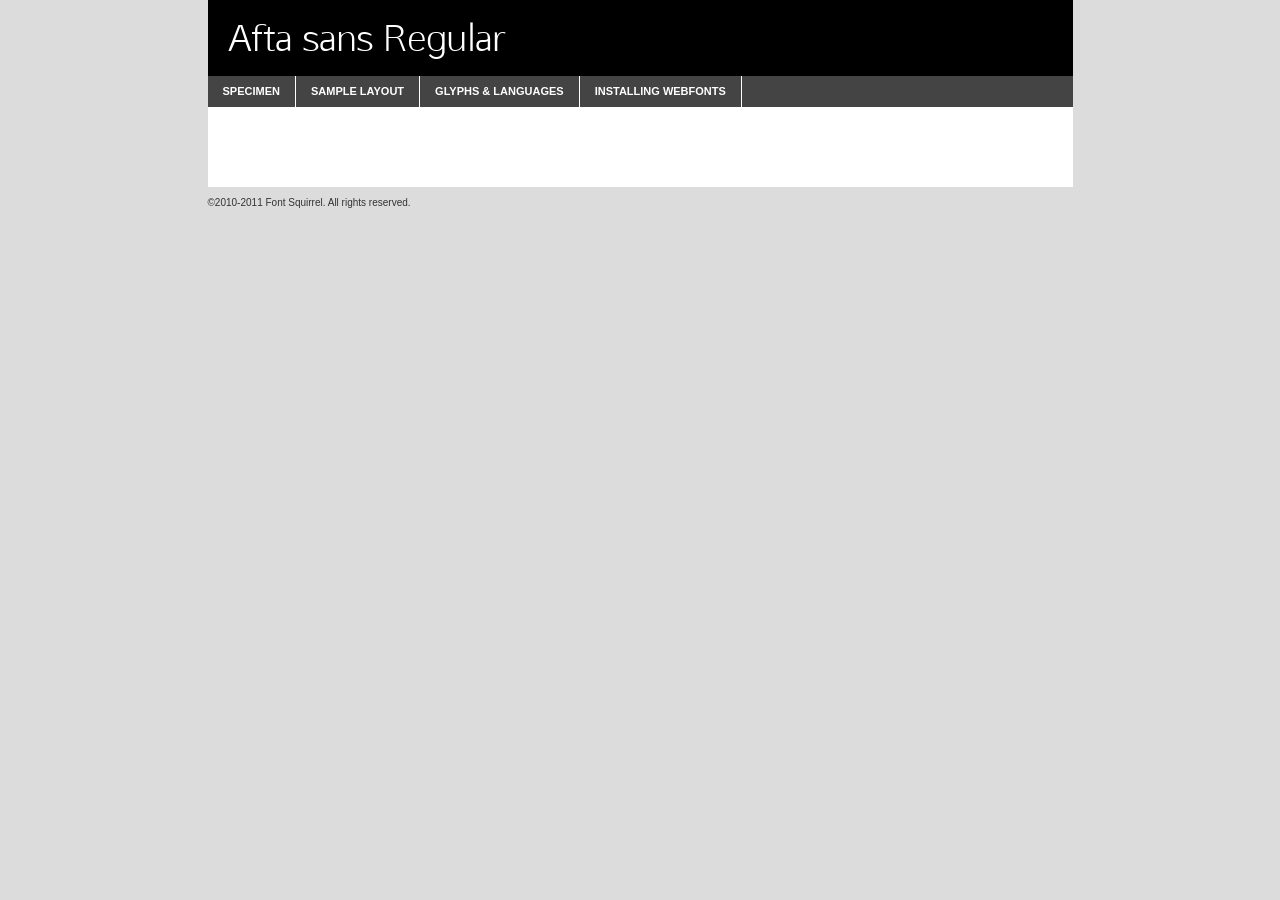
<file: Content/fonts/aftasansthin-regular-demo.html>
<!DOCTYPE html PUBLIC "-//W3C//DTD XHTML 1.0 Transitional//EN"
	"http://www.w3.org/TR/xhtml1/DTD/xhtml1-transitional.dtd">

<html xmlns="http://www.w3.org/1999/xhtml" xml:lang="en" lang="en">
<head>
	<meta http-equiv="Content-Type" content="text/html; charset=utf-8" />
	<script src="http://ajax.googleapis.com/ajax/libs/jquery/1.7.2/jquery.min.js" type="text/javascript" charset="utf-8"></script>
	<script src="specimen_files/easytabs.js" type="text/javascript" charset="utf-8"></script>
	<link rel="stylesheet" href="specimen_files/specimen_stylesheet.css" type="text/css" charset="utf-8" />
	<link rel="stylesheet" href="stylesheet.css" type="text/css" charset="utf-8" />

	<style type="text/css">
					body{
				font-family: 'afta_sansregular';
							}
		</style>

	<title>Afta sans Regular Specimen</title>
	
	
	<script type="text/javascript" charset="utf-8">
		$(document).ready(function() {
			$('#container').easyTabs({defaultContent:1});
		});
	</script>
</head>

<body>
<div id="container">
	<div id="header">
		Afta sans Regular	</div>
	<ul class="tabs">
		<li><a href="#specimen">Specimen</a></li>
		<li><a href="#layout">Sample Layout</a></li>
				<li><a href="#glyphs">Glyphs &amp; Languages</a></li>
		<li><a href="#installing">Installing Webfonts</a></li>
		
	</ul>
	
	<div id="main_content">

		
			<div id="specimen">
		
				<div class="section">
					<div class="grid12 firstcol">
						<div class="huge">AaBb</div>
					</div>
				</div>
		
				<div class="section">
					<div class="glyph_range">A&#x200B;B&#x200b;C&#x200b;D&#x200b;E&#x200b;F&#x200b;G&#x200b;H&#x200b;I&#x200b;J&#x200b;K&#x200b;L&#x200b;M&#x200b;N&#x200b;O&#x200b;P&#x200b;Q&#x200b;R&#x200b;S&#x200b;T&#x200b;U&#x200b;V&#x200b;W&#x200b;X&#x200b;Y&#x200b;Z&#x200b;a&#x200b;b&#x200b;c&#x200b;d&#x200b;e&#x200b;f&#x200b;g&#x200b;h&#x200b;i&#x200b;j&#x200b;k&#x200b;l&#x200b;m&#x200b;n&#x200b;o&#x200b;p&#x200b;q&#x200b;r&#x200b;s&#x200b;t&#x200b;u&#x200b;v&#x200b;w&#x200b;x&#x200b;y&#x200b;z&#x200b;1&#x200b;2&#x200b;3&#x200b;4&#x200b;5&#x200b;6&#x200b;7&#x200b;8&#x200b;9&#x200b;0&#x200b;&amp;&#x200b;.&#x200b;,&#x200b;?&#x200b;!&#x200b;&#64;&#x200b;(&#x200b;)&#x200b;#&#x200b;$&#x200b;%&#x200b;*&#x200b;+&#x200b;-&#x200b;=&#x200b;:&#x200b;;</div>
				</div>
				<div class="section">
					<div class="grid12 firstcol">
						<table class="sample_table">
							<tr><td>10</td><td class="size10">abcdefghijklmnopqrstuvwxyzABCDEFGHIJKLMNOPQRSTUVWXYZ0123456789abcdefghijklmnopqrstuvwxyzABCDEFGHIJKLMNOPQRSTUVWXYZ0123456789abcdefghijklmnopqrstuvwxyzABCDEFGHIJKLMNOPQRSTUVWXYZ</td></tr>
							<tr><td>11</td><td class="size11">abcdefghijklmnopqrstuvwxyzABCDEFGHIJKLMNOPQRSTUVWXYZ0123456789abcdefghijklmnopqrstuvwxyzABCDEFGHIJKLMNOPQRSTUVWXYZ0123456789abcdefghijklmnopqrstuvwxyzABCDEFGHIJKLMNOPQRSTUVWXYZ</td></tr>
							<tr><td>12</td><td class="size12">abcdefghijklmnopqrstuvwxyzABCDEFGHIJKLMNOPQRSTUVWXYZ0123456789abcdefghijklmnopqrstuvwxyzABCDEFGHIJKLMNOPQRSTUVWXYZ0123456789abcdefghijklmnopqrstuvwxyzABCDEFGHIJKLMNOPQRSTUVWXYZ</td></tr>
							<tr><td>13</td><td class="size13">abcdefghijklmnopqrstuvwxyzABCDEFGHIJKLMNOPQRSTUVWXYZ0123456789abcdefghijklmnopqrstuvwxyzABCDEFGHIJKLMNOPQRSTUVWXYZ0123456789abcdefghijklmnopqrstuvwxyzABCDEFGHIJKLMNOPQRSTUVWXYZ</td></tr>
							<tr><td>14</td><td class="size14">abcdefghijklmnopqrstuvwxyzABCDEFGHIJKLMNOPQRSTUVWXYZ0123456789abcdefghijklmnopqrstuvwxyzABCDEFGHIJKLMNOPQRSTUVWXYZ0123456789abcdefghijklmnopqrstuvwxyzABCDEFGHIJKLMNOPQRSTUVWXYZ</td></tr>
							<tr><td>16</td><td class="size16">abcdefghijklmnopqrstuvwxyzABCDEFGHIJKLMNOPQRSTUVWXYZ0123456789abcdefghijklmnopqrstuvwxyzABCDEFGHIJKLMNOPQRSTUVWXYZ</td></tr>
							<tr><td>18</td><td class="size18">abcdefghijklmnopqrstuvwxyzABCDEFGHIJKLMNOPQRSTUVWXYZ0123456789abcdefghijklmnopqrstuvwxyzABCDEFGHIJKLMNOPQRSTUVWXYZ</td></tr>
							<tr><td>20</td><td class="size20">abcdefghijklmnopqrstuvwxyzABCDEFGHIJKLMNOPQRSTUVWXYZ0123456789abcdefghijklmnopqrstuvwxyzABCDEFGHIJKLMNOPQRSTUVWXYZ</td></tr>
							<tr><td>24</td><td class="size24">abcdefghijklmnopqrstuvwxyzABCDEFGHIJKLMNOPQRSTUVWXYZ0123456789abcdefghijklmnopqrstuvwxyzABCDEFGHIJKLMNOPQRSTUVWXYZ</td></tr>
							<tr><td>30</td><td class="size30">abcdefghijklmnopqrstuvwxyzABCDEFGHIJKLMNOPQRSTUVWXYZ0123456789abcdefghijklmnopqrstuvwxyzABCDEFGHIJKLMNOPQRSTUVWXYZ</td></tr>
							<tr><td>36</td><td class="size36">abcdefghijklmnopqrstuvwxyzABCDEFGHIJKLMNOPQRSTUVWXYZ0123456789abcdefghijklmnopqrstuvwxyzABCDEFGHIJKLMNOPQRSTUVWXYZ</td></tr>
							<tr><td>48</td><td class="size48">abcdefghijklmnopqrstuvwxyzABCDEFGHIJKLMNOPQRSTUVWXYZ0123456789abcdefghijklmnopqrstuvwxyzABCDEFGHIJKLMNOPQRSTUVWXYZ</td></tr>
							<tr><td>60</td><td class="size60">abcdefghijklmnopqrstuvwxyzABCDEFGHIJKLMNOPQRSTUVWXYZ0123456789abcdefghijklmnopqrstuvwxyzABCDEFGHIJKLMNOPQRSTUVWXYZ</td></tr>
							<tr><td>72</td><td class="size72">abcdefghijklmnopqrstuvwxyzABCDEFGHIJKLMNOPQRSTUVWXYZ0123456789abcdefghijklmnopqrstuvwxyzABCDEFGHIJKLMNOPQRSTUVWXYZ</td></tr>
							<tr><td>90</td><td class="size90">abcdefghijklmnopqrstuvwxyzABCDEFGHIJKLMNOPQRSTUVWXYZ0123456789abcdefghijklmnopqrstuvwxyzABCDEFGHIJKLMNOPQRSTUVWXYZ</td></tr>
						</table>
				
					</div>
			
				</div>
		
		
		
								<div class="section" id="bodycomparison">


										<div id="xheight">
				<div class="fontbody">&#x25FC;&#x25FC;&#x25FC;&#x25FC;&#x25FC;&#x25FC;&#x25FC;&#x25FC;&#x25FC;&#x25FC;&#x25FC;&#x25FC;&#x25FC;&#x25FC;&#x25FC;&#x25FC;&#x25FC;&#x25FC;&#x25FC;&#x25FC;&#x25FC;&#x25FC;&#x25FC;&#x25FC;&#x25FC;&#x25FC;&#x25FC;&#x25FC;&#x25FC;&#x25FC;&#x25FC;&#x25FC;&#x25FC;&#x25FC;&#x25FC;&#x25FC;&#x25FC;&#x25FC;&#x25FC;&#x25FC;&#x25FC;&#x25FC;&#x25FC;&#x25FC;&#x25FC;&#x25FC;&#x25FC;&#x25FC;&#x25FC;&#x25FC;&#x25FC;&#x25FC;&#x25FC;&#x25FC;&#x25FC;&#x25FC;&#x25FC;&#x25FC;&#x25FC;&#x25FC;&#x25FC;&#x25FC;&#x25FC;&#x25FC;&#x25FC;&#x25FC;&#x25FC;&#x25FC;&#x25FC;&#x25FC;&#x25FC;&#x25FC;&#x25FC;&#x25FC;&#x25FC;&#x25FC;&#x25FC;&#x25FC;&#x25FC;&#x25FC;&#x25FC;&#x25FC;&#x25FC;&#x25FC;&#x25FC;&#x25FC;&#x25FC;&#x25FC;&#x25FC;&#x25FC;&#x25FC;&#x25FC;&#x25FC;&#x25FC;&#x25FC;&#x25FC;&#x25FC;&#x25FC;&#x25FC;body</div><div class="arialbody">body</div><div class="verdanabody">body</div><div class="georgiabody">body</div></div>
										<div class="fontbody" style="z-index:1">
											body<span>Afta sans Regular</span>
										</div>
										<div class="arialbody" style="z-index:1">
											body<span>Arial</span>
										</div>
										<div class="verdanabody" style="z-index:1">
											body<span>Verdana</span>
										</div>
										<div class="georgiabody" style="z-index:1">
											body<span>Georgia</span>
										</div>



								</div>
		
		
				<div class="section psample psample_row1" id="">
					
					<div class="grid2 firstcol">
						<p class="size10"><span>10.</span>Aenean lacinia bibendum nulla sed consectetur. Fusce dapibus, tellus ac cursus commodo, tortor mauris condimentum nibh, ut fermentum massa justo sit amet risus. Nullam id dolor id nibh ultricies vehicula ut id elit. Cum sociis natoque penatibus et magnis dis parturient montes, nascetur ridiculus mus. Nulla vitae elit libero, a pharetra augue.</p>
			
					</div>
					<div class="grid3">
						<p class="size11"><span>11.</span>Aenean lacinia bibendum nulla sed consectetur. Fusce dapibus, tellus ac cursus commodo, tortor mauris condimentum nibh, ut fermentum massa justo sit amet risus. Nullam id dolor id nibh ultricies vehicula ut id elit. Cum sociis natoque penatibus et magnis dis parturient montes, nascetur ridiculus mus. Nulla vitae elit libero, a pharetra augue.</p>
			
					</div>
					<div class="grid3">
						<p class="size12"><span>12.</span>Aenean lacinia bibendum nulla sed consectetur. Fusce dapibus, tellus ac cursus commodo, tortor mauris condimentum nibh, ut fermentum massa justo sit amet risus. Nullam id dolor id nibh ultricies vehicula ut id elit. Cum sociis natoque penatibus et magnis dis parturient montes, nascetur ridiculus mus. Nulla vitae elit libero, a pharetra augue.</p>
			
					</div>
					<div class="grid4">
						<p class="size13"><span>13.</span>Aenean lacinia bibendum nulla sed consectetur. Fusce dapibus, tellus ac cursus commodo, tortor mauris condimentum nibh, ut fermentum massa justo sit amet risus. Nullam id dolor id nibh ultricies vehicula ut id elit. Cum sociis natoque penatibus et magnis dis parturient montes, nascetur ridiculus mus. Nulla vitae elit libero, a pharetra augue.</p>
			
					</div>
					<div class="white_blend"></div>
					
				</div>
				<div class="section psample psample_row2" id="">
					<div class="grid3 firstcol">
						<p class="size14"><span>14.</span>Aenean lacinia bibendum nulla sed consectetur. Fusce dapibus, tellus ac cursus commodo, tortor mauris condimentum nibh, ut fermentum massa justo sit amet risus. Nullam id dolor id nibh ultricies vehicula ut id elit. Cum sociis natoque penatibus et magnis dis parturient montes, nascetur ridiculus mus. Nulla vitae elit libero, a pharetra augue.</p>
			
					</div>
					<div class="grid4">
						<p class="size16"><span>16.</span>Aenean lacinia bibendum nulla sed consectetur. Fusce dapibus, tellus ac cursus commodo, tortor mauris condimentum nibh, ut fermentum massa justo sit amet risus. Nullam id dolor id nibh ultricies vehicula ut id elit. Cum sociis natoque penatibus et magnis dis parturient montes, nascetur ridiculus mus. Nulla vitae elit libero, a pharetra augue.</p>
			
					</div>
					<div class="grid5">
						<p class="size18"><span>18.</span>Aenean lacinia bibendum nulla sed consectetur. Fusce dapibus, tellus ac cursus commodo, tortor mauris condimentum nibh, ut fermentum massa justo sit amet risus. Nullam id dolor id nibh ultricies vehicula ut id elit. Cum sociis natoque penatibus et magnis dis parturient montes, nascetur ridiculus mus. Nulla vitae elit libero, a pharetra augue.</p>
			
					</div>

					<div class="white_blend"></div>

				</div>
				
				<div class="section psample psample_row3" id="">
					<div class="grid5 firstcol">
						<p class="size20"><span>20.</span>Aenean lacinia bibendum nulla sed consectetur. Fusce dapibus, tellus ac cursus commodo, tortor mauris condimentum nibh, ut fermentum massa justo sit amet risus. Nullam id dolor id nibh ultricies vehicula ut id elit. Cum sociis natoque penatibus et magnis dis parturient montes, nascetur ridiculus mus. Nulla vitae elit libero, a pharetra augue.</p>
					</div>
					<div class="grid7">
						<p class="size24"><span>24.</span>Aenean lacinia bibendum nulla sed consectetur. Fusce dapibus, tellus ac cursus commodo, tortor mauris condimentum nibh, ut fermentum massa justo sit amet risus. Nullam id dolor id nibh ultricies vehicula ut id elit. Cum sociis natoque penatibus et magnis dis parturient montes, nascetur ridiculus mus. Nulla vitae elit libero, a pharetra augue.</p>
					</div>
					
					<div class="white_blend"></div>
					
				</div>
				
				<div class="section psample psample_row4" id="">
					<div class="grid12 firstcol">
						<p class="size30"><span>30.</span>Aenean lacinia bibendum nulla sed consectetur. Fusce dapibus, tellus ac cursus commodo, tortor mauris condimentum nibh, ut fermentum massa justo sit amet risus. Nullam id dolor id nibh ultricies vehicula ut id elit. Cum sociis natoque penatibus et magnis dis parturient montes, nascetur ridiculus mus. Nulla vitae elit libero, a pharetra augue.</p>
					</div>
					<div class="white_blend"></div>
					
				</div>
				
				
				
				<div class="section psample psample_row1 fullreverse">
					<div class="grid2 firstcol">
						<p class="size10"><span>10.</span>Aenean lacinia bibendum nulla sed consectetur. Fusce dapibus, tellus ac cursus commodo, tortor mauris condimentum nibh, ut fermentum massa justo sit amet risus. Nullam id dolor id nibh ultricies vehicula ut id elit. Cum sociis natoque penatibus et magnis dis parturient montes, nascetur ridiculus mus. Nulla vitae elit libero, a pharetra augue.</p>
			
					</div>
					<div class="grid3">
						<p class="size11"><span>11.</span>Aenean lacinia bibendum nulla sed consectetur. Fusce dapibus, tellus ac cursus commodo, tortor mauris condimentum nibh, ut fermentum massa justo sit amet risus. Nullam id dolor id nibh ultricies vehicula ut id elit. Cum sociis natoque penatibus et magnis dis parturient montes, nascetur ridiculus mus. Nulla vitae elit libero, a pharetra augue.</p>
			
					</div>
					<div class="grid3">
						<p class="size12"><span>12.</span>Aenean lacinia bibendum nulla sed consectetur. Fusce dapibus, tellus ac cursus commodo, tortor mauris condimentum nibh, ut fermentum massa justo sit amet risus. Nullam id dolor id nibh ultricies vehicula ut id elit. Cum sociis natoque penatibus et magnis dis parturient montes, nascetur ridiculus mus. Nulla vitae elit libero, a pharetra augue.</p>
			
					</div>
					<div class="grid4">
						<p class="size13"><span>13.</span>Aenean lacinia bibendum nulla sed consectetur. Fusce dapibus, tellus ac cursus commodo, tortor mauris condimentum nibh, ut fermentum massa justo sit amet risus. Nullam id dolor id nibh ultricies vehicula ut id elit. Cum sociis natoque penatibus et magnis dis parturient montes, nascetur ridiculus mus. Nulla vitae elit libero, a pharetra augue.</p>
			
					</div>
					<div class="black_blend"></div>
					
				</div>
				
				<div class="section psample psample_row2 fullreverse">
					<div class="grid3 firstcol">
						<p class="size14"><span>14.</span>Aenean lacinia bibendum nulla sed consectetur. Fusce dapibus, tellus ac cursus commodo, tortor mauris condimentum nibh, ut fermentum massa justo sit amet risus. Nullam id dolor id nibh ultricies vehicula ut id elit. Cum sociis natoque penatibus et magnis dis parturient montes, nascetur ridiculus mus. Nulla vitae elit libero, a pharetra augue.</p>
			
					</div>
					<div class="grid4">
						<p class="size16"><span>16.</span>Aenean lacinia bibendum nulla sed consectetur. Fusce dapibus, tellus ac cursus commodo, tortor mauris condimentum nibh, ut fermentum massa justo sit amet risus. Nullam id dolor id nibh ultricies vehicula ut id elit. Cum sociis natoque penatibus et magnis dis parturient montes, nascetur ridiculus mus. Nulla vitae elit libero, a pharetra augue.</p>
			
					</div>
					<div class="grid5">
						<p class="size18"><span>18.</span>Aenean lacinia bibendum nulla sed consectetur. Fusce dapibus, tellus ac cursus commodo, tortor mauris condimentum nibh, ut fermentum massa justo sit amet risus. Nullam id dolor id nibh ultricies vehicula ut id elit. Cum sociis natoque penatibus et magnis dis parturient montes, nascetur ridiculus mus. Nulla vitae elit libero, a pharetra augue.</p>
			
					</div>
					<div class="black_blend"></div>

				</div>
				
				<div class="section psample fullreverse psample_row3" id="">
					<div class="grid5 firstcol">
						<p class="size20"><span>20.</span>Aenean lacinia bibendum nulla sed consectetur. Fusce dapibus, tellus ac cursus commodo, tortor mauris condimentum nibh, ut fermentum massa justo sit amet risus. Nullam id dolor id nibh ultricies vehicula ut id elit. Cum sociis natoque penatibus et magnis dis parturient montes, nascetur ridiculus mus. Nulla vitae elit libero, a pharetra augue.</p>
					</div>
					<div class="grid7">
						<p class="size24"><span>24.</span>Aenean lacinia bibendum nulla sed consectetur. Fusce dapibus, tellus ac cursus commodo, tortor mauris condimentum nibh, ut fermentum massa justo sit amet risus. Nullam id dolor id nibh ultricies vehicula ut id elit. Cum sociis natoque penatibus et magnis dis parturient montes, nascetur ridiculus mus. Nulla vitae elit libero, a pharetra augue.</p>
					</div>
					
					<div class="black_blend"></div>
					
				</div>
				
				<div class="section psample fullreverse psample_row4" id="" style="border-bottom: 20px #000 solid;">
					<div class="grid12 firstcol">
						<p class="size30"><span>30.</span>Aenean lacinia bibendum nulla sed consectetur. Fusce dapibus, tellus ac cursus commodo, tortor mauris condimentum nibh, ut fermentum massa justo sit amet risus. Nullam id dolor id nibh ultricies vehicula ut id elit. Cum sociis natoque penatibus et magnis dis parturient montes, nascetur ridiculus mus. Nulla vitae elit libero, a pharetra augue.</p>
					</div>
					<div class="black_blend"></div>
					
				</div>
				
				
				
				
			</div>
			
			<div id="layout">
				
				<div class="section">
					
					<div class="grid12 firstcol">
						<h1>Lorem Ipsum Dolor</h1>
						<h2>Etiam porta sem malesuada magna mollis euismod</h2>
						
						<p class="byline">By <a href="#link">Aenean Lacinia</a></p>
					</div>
				</div>
				<div class="section">
					<div class="grid8 firstcol">
						<p class="large">Donec sed odio dui. Morbi leo risus, porta ac consectetur ac, vestibulum at eros. Fusce dapibus, tellus ac cursus commodo, tortor mauris condimentum nibh, ut fermentum massa justo sit amet risus. </p>

						
						<h3>Pellentesque ornare sem</h3>

						<p>Maecenas sed diam eget risus varius blandit sit amet non magna. Maecenas faucibus mollis interdum. Donec ullamcorper nulla non metus auctor fringilla. Nullam id dolor id nibh ultricies vehicula ut id elit. Nullam id dolor id nibh ultricies vehicula ut id elit. </p>

						<p>Aenean eu leo quam. Pellentesque ornare sem lacinia quam venenatis vestibulum. Lorem ipsum dolor sit amet, consectetur adipiscing elit. Cum sociis natoque penatibus et magnis dis parturient montes, nascetur ridiculus mus. </p>

						<p>Nulla vitae elit libero, a pharetra augue. Praesent commodo cursus magna, vel scelerisque nisl consectetur et. Aenean lacinia bibendum nulla sed consectetur. </p>

						<p>Nullam quis risus eget urna mollis ornare vel eu leo. Nullam quis risus eget urna mollis ornare vel eu leo. Maecenas sed diam eget risus varius blandit sit amet non magna. Donec ullamcorper nulla non metus auctor fringilla. </p>

						<h3>Cras mattis consectetur</h3>

						<p>Aenean eu leo quam. Pellentesque ornare sem lacinia quam venenatis vestibulum. Aenean lacinia bibendum nulla sed consectetur. Integer posuere erat a ante venenatis dapibus posuere velit aliquet. Cras mattis consectetur purus sit amet fermentum. </p>

						<p>Nullam id dolor id nibh ultricies vehicula ut id elit. Nullam quis risus eget urna mollis ornare vel eu leo. Cras mattis consectetur purus sit amet fermentum.</p>
					</div>
					
					<div class="grid4 sidebar">
						
						<div class="box reverse">
							<p class="last">Nullam quis risus eget urna mollis ornare vel eu leo. Donec ullamcorper nulla non metus auctor fringilla. Cras mattis consectetur purus sit amet fermentum. Sed posuere consectetur est at lobortis. Lorem ipsum dolor sit amet, consectetur adipiscing elit. </p>
						</div>
						
						<p class="caption">Maecenas sed diam eget risus varius.</p>

						<p>Vestibulum id ligula porta felis euismod semper. Integer posuere erat a ante venenatis dapibus posuere velit aliquet. Vestibulum id ligula porta felis euismod semper. Sed posuere consectetur est at lobortis. Maecenas sed diam eget risus varius blandit sit amet non magna. Fusce dapibus, tellus ac cursus commodo, tortor mauris condimentum nibh, ut fermentum massa justo sit amet risus. </p>

					

						<p>Duis mollis, est non commodo luctus, nisi erat porttitor ligula, eget lacinia odio sem nec elit. Aenean lacinia bibendum nulla sed consectetur. Vivamus sagittis lacus vel augue laoreet rutrum faucibus dolor auctor. Aenean lacinia bibendum nulla sed consectetur. Nullam quis risus eget urna mollis ornare vel eu leo. </p>

						<p>Praesent commodo cursus magna, vel scelerisque nisl consectetur et. Donec ullamcorper nulla non metus auctor fringilla. Maecenas faucibus mollis interdum. Fusce dapibus, tellus ac cursus commodo, tortor mauris condimentum nibh, ut fermentum massa justo sit amet risus. </p>

					</div>
				</div>
				
			</div>


			



		<div id="glyphs">
			<div class="section">
				<div class="grid12 firstcol">
			
				<h1>Language Support</h1>
				<p>The subset of Afta sans Regular in this kit supports the following languages:<br />
			
					Albanian, Basque, Breton, Chamorro, Danish, Dutch, English, Finnish, Frisian, Galician, German, Italian, Malagasy, Norwegian, Portuguese, Spanish, Swedish				</p>
				<h1>Glyph Chart</h1>
				<p>The subset of Afta sans Regular in this kit includes all the glyphs listed below. Unicode entities are included above each glyph to help you insert individual characters into your layout.</p>
				<div id="glyph_chart">
			
																				 <div><p>&amp;#32;</p>&#32;</div>
																				 <div><p>&amp;#33;</p>&#33;</div>
																				 <div><p>&amp;#34;</p>&#34;</div>
																				 <div><p>&amp;#35;</p>&#35;</div>
																				 <div><p>&amp;#36;</p>&#36;</div>
																				 <div><p>&amp;#37;</p>&#37;</div>
																				 <div><p>&amp;#38;</p>&#38;</div>
																				 <div><p>&amp;#39;</p>&#39;</div>
																				 <div><p>&amp;#40;</p>&#40;</div>
																				 <div><p>&amp;#41;</p>&#41;</div>
																				 <div><p>&amp;#42;</p>&#42;</div>
																				 <div><p>&amp;#43;</p>&#43;</div>
																				 <div><p>&amp;#44;</p>&#44;</div>
																				 <div><p>&amp;#45;</p>&#45;</div>
																				 <div><p>&amp;#46;</p>&#46;</div>
																				 <div><p>&amp;#47;</p>&#47;</div>
																				 <div><p>&amp;#48;</p>&#48;</div>
																				 <div><p>&amp;#49;</p>&#49;</div>
																				 <div><p>&amp;#50;</p>&#50;</div>
																				 <div><p>&amp;#51;</p>&#51;</div>
																				 <div><p>&amp;#52;</p>&#52;</div>
																				 <div><p>&amp;#53;</p>&#53;</div>
																				 <div><p>&amp;#54;</p>&#54;</div>
																				 <div><p>&amp;#55;</p>&#55;</div>
																				 <div><p>&amp;#56;</p>&#56;</div>
																				 <div><p>&amp;#57;</p>&#57;</div>
																				 <div><p>&amp;#58;</p>&#58;</div>
																				 <div><p>&amp;#59;</p>&#59;</div>
																				 <div><p>&amp;#60;</p>&#60;</div>
																				 <div><p>&amp;#61;</p>&#61;</div>
																				 <div><p>&amp;#62;</p>&#62;</div>
																				 <div><p>&amp;#63;</p>&#63;</div>
																				 <div><p>&amp;#64;</p>&#64;</div>
																				 <div><p>&amp;#65;</p>&#65;</div>
																				 <div><p>&amp;#66;</p>&#66;</div>
																				 <div><p>&amp;#67;</p>&#67;</div>
																				 <div><p>&amp;#68;</p>&#68;</div>
																				 <div><p>&amp;#69;</p>&#69;</div>
																				 <div><p>&amp;#70;</p>&#70;</div>
																				 <div><p>&amp;#71;</p>&#71;</div>
																				 <div><p>&amp;#72;</p>&#72;</div>
																				 <div><p>&amp;#73;</p>&#73;</div>
																				 <div><p>&amp;#74;</p>&#74;</div>
																				 <div><p>&amp;#75;</p>&#75;</div>
																				 <div><p>&amp;#76;</p>&#76;</div>
																				 <div><p>&amp;#77;</p>&#77;</div>
																				 <div><p>&amp;#78;</p>&#78;</div>
																				 <div><p>&amp;#79;</p>&#79;</div>
																				 <div><p>&amp;#80;</p>&#80;</div>
																				 <div><p>&amp;#81;</p>&#81;</div>
																				 <div><p>&amp;#82;</p>&#82;</div>
																				 <div><p>&amp;#83;</p>&#83;</div>
																				 <div><p>&amp;#84;</p>&#84;</div>
																				 <div><p>&amp;#85;</p>&#85;</div>
																				 <div><p>&amp;#86;</p>&#86;</div>
																				 <div><p>&amp;#87;</p>&#87;</div>
																				 <div><p>&amp;#88;</p>&#88;</div>
																				 <div><p>&amp;#89;</p>&#89;</div>
																				 <div><p>&amp;#90;</p>&#90;</div>
																				 <div><p>&amp;#91;</p>&#91;</div>
																				 <div><p>&amp;#92;</p>&#92;</div>
																				 <div><p>&amp;#93;</p>&#93;</div>
																				 <div><p>&amp;#94;</p>&#94;</div>
																				 <div><p>&amp;#95;</p>&#95;</div>
																				 <div><p>&amp;#96;</p>&#96;</div>
																				 <div><p>&amp;#97;</p>&#97;</div>
																				 <div><p>&amp;#98;</p>&#98;</div>
																				 <div><p>&amp;#99;</p>&#99;</div>
																				 <div><p>&amp;#100;</p>&#100;</div>
																				 <div><p>&amp;#101;</p>&#101;</div>
																				 <div><p>&amp;#102;</p>&#102;</div>
																				 <div><p>&amp;#103;</p>&#103;</div>
																				 <div><p>&amp;#104;</p>&#104;</div>
																				 <div><p>&amp;#105;</p>&#105;</div>
																				 <div><p>&amp;#106;</p>&#106;</div>
																				 <div><p>&amp;#107;</p>&#107;</div>
																				 <div><p>&amp;#108;</p>&#108;</div>
																				 <div><p>&amp;#109;</p>&#109;</div>
																				 <div><p>&amp;#110;</p>&#110;</div>
																				 <div><p>&amp;#111;</p>&#111;</div>
																				 <div><p>&amp;#112;</p>&#112;</div>
																				 <div><p>&amp;#113;</p>&#113;</div>
																				 <div><p>&amp;#114;</p>&#114;</div>
																				 <div><p>&amp;#115;</p>&#115;</div>
																				 <div><p>&amp;#116;</p>&#116;</div>
																				 <div><p>&amp;#117;</p>&#117;</div>
																				 <div><p>&amp;#118;</p>&#118;</div>
																				 <div><p>&amp;#119;</p>&#119;</div>
																				 <div><p>&amp;#120;</p>&#120;</div>
																				 <div><p>&amp;#121;</p>&#121;</div>
																				 <div><p>&amp;#122;</p>&#122;</div>
																				 <div><p>&amp;#123;</p>&#123;</div>
																				 <div><p>&amp;#124;</p>&#124;</div>
																				 <div><p>&amp;#125;</p>&#125;</div>
																				 <div><p>&amp;#126;</p>&#126;</div>
																				 <div><p>&amp;#160;</p>&#160;</div>
																				 <div><p>&amp;#161;</p>&#161;</div>
																				 <div><p>&amp;#162;</p>&#162;</div>
																				 <div><p>&amp;#163;</p>&#163;</div>
																				 <div><p>&amp;#165;</p>&#165;</div>
																				 <div><p>&amp;#167;</p>&#167;</div>
																				 <div><p>&amp;#168;</p>&#168;</div>
																				 <div><p>&amp;#170;</p>&#170;</div>
																				 <div><p>&amp;#171;</p>&#171;</div>
																				 <div><p>&amp;#173;</p>&#173;</div>
																				 <div><p>&amp;#176;</p>&#176;</div>
																				 <div><p>&amp;#178;</p>&#178;</div>
																				 <div><p>&amp;#179;</p>&#179;</div>
																				 <div><p>&amp;#180;</p>&#180;</div>
																				 <div><p>&amp;#183;</p>&#183;</div>
																				 <div><p>&amp;#184;</p>&#184;</div>
																				 <div><p>&amp;#185;</p>&#185;</div>
																				 <div><p>&amp;#186;</p>&#186;</div>
																				 <div><p>&amp;#187;</p>&#187;</div>
																				 <div><p>&amp;#191;</p>&#191;</div>
																				 <div><p>&amp;#192;</p>&#192;</div>
																				 <div><p>&amp;#193;</p>&#193;</div>
																				 <div><p>&amp;#194;</p>&#194;</div>
																				 <div><p>&amp;#195;</p>&#195;</div>
																				 <div><p>&amp;#196;</p>&#196;</div>
																				 <div><p>&amp;#197;</p>&#197;</div>
																				 <div><p>&amp;#198;</p>&#198;</div>
																				 <div><p>&amp;#199;</p>&#199;</div>
																				 <div><p>&amp;#200;</p>&#200;</div>
																				 <div><p>&amp;#201;</p>&#201;</div>
																				 <div><p>&amp;#202;</p>&#202;</div>
																				 <div><p>&amp;#203;</p>&#203;</div>
																				 <div><p>&amp;#204;</p>&#204;</div>
																				 <div><p>&amp;#205;</p>&#205;</div>
																				 <div><p>&amp;#206;</p>&#206;</div>
																				 <div><p>&amp;#207;</p>&#207;</div>
																				 <div><p>&amp;#209;</p>&#209;</div>
																				 <div><p>&amp;#210;</p>&#210;</div>
																				 <div><p>&amp;#211;</p>&#211;</div>
																				 <div><p>&amp;#212;</p>&#212;</div>
																				 <div><p>&amp;#213;</p>&#213;</div>
																				 <div><p>&amp;#214;</p>&#214;</div>
																				 <div><p>&amp;#216;</p>&#216;</div>
																				 <div><p>&amp;#217;</p>&#217;</div>
																				 <div><p>&amp;#218;</p>&#218;</div>
																				 <div><p>&amp;#219;</p>&#219;</div>
																				 <div><p>&amp;#220;</p>&#220;</div>
																				 <div><p>&amp;#221;</p>&#221;</div>
																				 <div><p>&amp;#223;</p>&#223;</div>
																				 <div><p>&amp;#224;</p>&#224;</div>
																				 <div><p>&amp;#225;</p>&#225;</div>
																				 <div><p>&amp;#226;</p>&#226;</div>
																				 <div><p>&amp;#227;</p>&#227;</div>
																				 <div><p>&amp;#228;</p>&#228;</div>
																				 <div><p>&amp;#229;</p>&#229;</div>
																				 <div><p>&amp;#230;</p>&#230;</div>
																				 <div><p>&amp;#231;</p>&#231;</div>
																				 <div><p>&amp;#232;</p>&#232;</div>
																				 <div><p>&amp;#233;</p>&#233;</div>
																				 <div><p>&amp;#234;</p>&#234;</div>
																				 <div><p>&amp;#235;</p>&#235;</div>
																				 <div><p>&amp;#236;</p>&#236;</div>
																				 <div><p>&amp;#237;</p>&#237;</div>
																				 <div><p>&amp;#238;</p>&#238;</div>
																				 <div><p>&amp;#239;</p>&#239;</div>
																				 <div><p>&amp;#241;</p>&#241;</div>
																				 <div><p>&amp;#242;</p>&#242;</div>
																				 <div><p>&amp;#243;</p>&#243;</div>
																				 <div><p>&amp;#244;</p>&#244;</div>
																				 <div><p>&amp;#245;</p>&#245;</div>
																				 <div><p>&amp;#246;</p>&#246;</div>
																				 <div><p>&amp;#248;</p>&#248;</div>
																				 <div><p>&amp;#249;</p>&#249;</div>
																				 <div><p>&amp;#250;</p>&#250;</div>
																				 <div><p>&amp;#251;</p>&#251;</div>
																				 <div><p>&amp;#252;</p>&#252;</div>
																				 <div><p>&amp;#253;</p>&#253;</div>
																				 <div><p>&amp;#255;</p>&#255;</div>
																				 <div><p>&amp;#376;</p>&#376;</div>
																				 <div><p>&amp;#710;</p>&#710;</div>
																				 <div><p>&amp;#732;</p>&#732;</div>
																				 <div><p>&amp;#8192;</p>&#8192;</div>
																				 <div><p>&amp;#8193;</p>&#8193;</div>
																				 <div><p>&amp;#8194;</p>&#8194;</div>
																				 <div><p>&amp;#8195;</p>&#8195;</div>
																				 <div><p>&amp;#8196;</p>&#8196;</div>
																				 <div><p>&amp;#8197;</p>&#8197;</div>
																				 <div><p>&amp;#8198;</p>&#8198;</div>
																				 <div><p>&amp;#8199;</p>&#8199;</div>
																				 <div><p>&amp;#8200;</p>&#8200;</div>
																				 <div><p>&amp;#8201;</p>&#8201;</div>
																				 <div><p>&amp;#8202;</p>&#8202;</div>
																				 <div><p>&amp;#8208;</p>&#8208;</div>
																				 <div><p>&amp;#8209;</p>&#8209;</div>
																				 <div><p>&amp;#8210;</p>&#8210;</div>
																				 <div><p>&amp;#8211;</p>&#8211;</div>
																				 <div><p>&amp;#8212;</p>&#8212;</div>
																				 <div><p>&amp;#8216;</p>&#8216;</div>
																				 <div><p>&amp;#8217;</p>&#8217;</div>
																				 <div><p>&amp;#8218;</p>&#8218;</div>
																				 <div><p>&amp;#8220;</p>&#8220;</div>
																				 <div><p>&amp;#8221;</p>&#8221;</div>
																				 <div><p>&amp;#8222;</p>&#8222;</div>
																				 <div><p>&amp;#8226;</p>&#8226;</div>
																				 <div><p>&amp;#8230;</p>&#8230;</div>
																				 <div><p>&amp;#8239;</p>&#8239;</div>
																				 <div><p>&amp;#8249;</p>&#8249;</div>
																				 <div><p>&amp;#8250;</p>&#8250;</div>
																				 <div><p>&amp;#8287;</p>&#8287;</div>
																				 <div><p>&amp;#8364;</p>&#8364;</div>
																				 <div><p>&amp;#9724;</p>&#9724;</div>
																				 <div><p>&amp;#64257;</p>&#64257;</div>
																				 <div><p>&amp;#64258;</p>&#64258;</div>
																																																</div>	
				</div>
		
		
			</div>
		</div>
		
		
		<div id="specs">
			
		</div>
	
		<div id="installing">
			<div class="section">
				<div class="grid7 firstcol">
					<h1>Installing Webfonts</h1>
					
					<p>Webfonts are supported by all major browser platforms but not all in the same way. There are currently four different font formats that must be included in order to target all browsers. This includes TTF, WOFF, EOT and SVG.</p>
					
					<h2>1. Upload your webfonts</h2>
					<p>You must upload your webfont kit to your website. They should be in or near the same directory as your CSS files.</p>
					
					<h2>2. Include the webfont stylesheet</h2>
					<p>A special CSS @font-face declaration helps the various browsers select the appropriate font it needs without causing you a bunch of headaches. Learn more about this syntax by reading the <a href="http://www.fontspring.com/blog/further-hardening-of-the-bulletproof-syntax">Fontspring blog post</a> about it. The code for it is as follows:</p>


<code>
@font-face{ 
	font-family: 'MyWebFont';
	src: url('WebFont.eot');
	src: url('WebFont.eot?#iefix') format('embedded-opentype'),
	     url('WebFont.woff') format('woff'),
	     url('WebFont.ttf') format('truetype'),
	     url('WebFont.svg#webfont') format('svg');
}
</code>

	<p>We've already gone ahead and generated the code for you. All you have to do is link to the stylesheet in your HTML, like this:</p>
	<code>&lt;link rel=&quot;stylesheet&quot; href=&quot;stylesheet.css&quot; type=&quot;text/css&quot; charset=&quot;utf-8&quot; /&gt;</code>

					<h2>3. Modify your own stylesheet</h2>
					<p>To take advantage of your new fonts, you must tell your stylesheet to use them. Look at the original @font-face declaration above and find the property called "font-family." The name linked there will be what you use to reference the font. Prepend that webfont name to the font stack in the "font-family" property, inside the selector you want to change. For example:</p>
<code>p { font-family: 'WebFont', Arial, sans-serif; }</code>

<h2>4. Test</h2>
<p>Getting webfonts to work cross-browser <em>can</em> be tricky. Use the information in the sidebar to help you if you find that fonts aren't loading in a particular browser.</p>
				</div>
				
				<div class="grid5 sidebar">
					<div class="box">
						<h2>Troubleshooting<br />Font-Face Problems</h2>
						<p>Having trouble getting your webfonts to load in your new website? Here are some tips to sort out what might be the problem.</p>

						<h3>Fonts not showing in any browser</h3>

						<p>This sounds like you need to work on the plumbing. You either did not upload the fonts to the correct directory, or you did not link the fonts properly in the CSS. If you've confirmed that all this is correct and you still have a problem, take a look at your .htaccess file and see if requests are getting intercepted.</p>

						<h3>Fonts not loading in iPhone or iPad</h3>

						<p>The most common problem here is that you are serving the fonts from an IIS server. IIS refuses to serve files that have unknown MIME types. If that is the case, you must set the MIME type for SVG to "image/svg+xml" in the server settings. Follow these instructions from Microsoft if you need help.</p>

						<h3>Fonts not loading in Firefox</h3>

						<p>The primary reason for this failure? You are still using a version Firefox older than 3.5. So upgrade already! If that isn't it, then you are very likely serving fonts from a different domain. Firefox requires that all font assets be served from the same domain. Lastly it is possible that you need to add WOFF to your list of MIME types (if you are serving via IIS.)</p>

						<h3>Fonts not loading in IE</h3>

						<p>Are you looking at Internet Explorer on an actual Windows machine or are you cheating by using a service like Adobe BrowserLab? Many of these screenshot services do not render @font-face for IE. Best to test it on a real machine.</p>

						<h3>Fonts not loading in IE9</h3>

						<p>IE9, like Firefox, requires that fonts be served from the same domain as the website. Make sure that is the case.</p>
					</div>
				</div>
			</div>
			
		</div>
	
	</div>
	<div id="footer">
		<p>&copy;2010-2011 Font Squirrel. All rights reserved.</p>
	</div>
</div>
</body>
</html>
</file>
<file: stylesheets/stylesheet.css>
/* http://meyerweb.com/eric/tools/css/reset/ 
   v2.0 | 20110126
   License: none (public domain)
*/
html, body, div, span, applet, object, iframe,
h1, h2, h3, h4, h5, h6, p, blockquote, pre,
a, abbr, acronym, address, big, cite, code,
del, dfn, em, img, ins, kbd, q, s, samp,
small, strike, strong, sub, sup, tt, var,
b, u, i, center,
dl, dt, dd, ol, ul, li,
fieldset, form, label, legend,
table, caption, tbody, tfoot, thead, tr, th, td,
article, aside, canvas, details, embed, 
figure, figcaption, footer, header, hgroup, 
menu, nav, output, ruby, section, summary,
time, mark, audio, video {
	margin: 0;
	padding: 0;
	border: 0;
	font-size: 100%;
	font: inherit;
	vertical-align: baseline;
}
/* HTML5 display-role reset for older browsers */
article, aside, details, figcaption, figure, 
footer, header, hgroup, menu, nav, section {
	display: block;
}
body {
	line-height: 1;
}
ol, ul {
	list-style: none;
}
blockquote, q {
	quotes: none;
}
blockquote:before, blockquote:after,
q:before, q:after {
	content: '';
	content: none;
}
table {
	border-collapse: collapse;
	border-spacing: 0;
}

/* LAYOUT STYLES */
body {
  font-size: 15px;
  line-height: 1.5; 
  background: #fafafa url(../images/body-bg.jpg) 0 0 repeat;
  font-family: 'Helvetica Neue', Helvetica, Arial, serif;
  font-weight: 400;
  color: #666;
}

a {
  color: #2879d0;
}
a:hover {
  color: #2268b2;
}

header {
  padding-top: 40px;
  padding-bottom: 40px;
  font-family: 'Architects Daughter', 'Helvetica Neue', Helvetica, Arial, serif; 
  background: #2e7bcf url(../images/header-bg.jpg) 0 0 repeat-x;
  border-bottom: solid 1px #275da1;
}

header h1 {
  letter-spacing: -1px;
  font-size: 72px;
  color: #fff;
  line-height: 1;
  margin-bottom: 0.2em;
  width: 540px;
}

header h2 {
  font-size: 26px;
  color: #9ddcff;
  font-weight: normal;
  line-height: 1.3;
  width: 540px;
  letter-spacing: 0;
}

.inner {
  position: relative;
  width: 940px;
  margin: 0 auto;
}

#content-wrapper {
  border-top: solid 1px #fff;
  padding-top: 30px;
}

#main-content {
  width: 690px;
  float: left;
}

#main-content img {
  max-width: 100%;
}

aside#sidebar {
  width: 200px;
  padding-left: 20px;
  min-height: 504px;
  float: right;
  background: transparent url(../images/sidebar-bg.jpg) 0 0 no-repeat;
  font-size: 12px;
  line-height: 1.3;
}

aside#sidebar p.repo-owner,
aside#sidebar p.repo-owner a {
  font-weight: bold;
}

#downloads {
  margin-bottom: 40px;
}

a.button {
  width: 134px;
  height: 58px;
  line-height: 1.2;
  font-size: 23px;
  color: #fff;
  padding-left: 68px;
  padding-top: 22px;
  font-family: 'Architects Daughter', 'Helvetica Neue', Helvetica, Arial, serif; 
}
a.button small {
  display: block;
  font-size: 11px;
}
header a.button {
  position: absolute;
  right: 0;
  top: 0;
  background: transparent url(../images/github-button.png) 0 0 no-repeat;
}
aside a.button {
  width: 138px;
  padding-left: 64px;
  display: block;
  background: transparent url(../images/download-button.png) 0 0 no-repeat;
  margin-bottom: 20px;
  font-size: 21px;
}

code, pre {
  font-family: Monaco, "Bitstream Vera Sans Mono", "Lucida Console", Terminal, monospace;
  color: #222;
  margin-bottom: 30px;
  font-size: 13px;
}

code {
  background-color: #f2f8fc;
  border: solid 1px #dbe7f3;
  padding: 0 3px;
}

pre {
  padding: 20px;
  background: #fff;
  text-shadow: none;
  overflow: auto;
  border: solid 1px #f2f2f2;
}
pre code {
  color: #2879d0;
  background-color: #fff;
  border: none;
  padding: 0;
}

ul, ol, dl {
  margin-bottom: 20px;
}


/* COMMON STYLES */

hr {
  height: 1px;
  line-height: 1px;
  margin-top: 1em;
  padding-bottom: 1em;
  border: none;
  background: transparent url('../images/hr.png') 0 0 no-repeat;
}

table {
  width: 100%;
  border: 1px solid #ebebeb;
}

th {
  font-weight: 500;
}

td {
  border: 1px solid #ebebeb;
  text-align: center; 
  font-weight: 300;
}

form {
  background: #f2f2f2;
  padding: 20px;
  
}


/* GENERAL ELEMENT TYPE STYLES */

#main-content h1 {
  font-family: 'Architects Daughter', 'Helvetica Neue', Helvetica, Arial, serif; 
  font-size: 2.8em;
  letter-spacing: -1px;
  color: #474747;
} 

#main-content h1:before {
  content: "/";
  color: #9ddcff;
  padding-right: 0.3em;
  margin-left: -0.9em;
}

#main-content h2 {
  font-family: 'Architects Daughter', 'Helvetica Neue', Helvetica, Arial, serif; 
  font-size: 22px;
  font-weight: bold;
  margin-bottom: 8px;
  color: #474747;
} 
#main-content h2:before {
  content: "//";
  color: #9ddcff;
  padding-right: 0.3em;
  margin-left: -1.5em;
}

#main-content h3 {
  font-family: 'Architects Daughter', 'Helvetica Neue', Helvetica, Arial, serif; 
  font-size: 18px;
  font-weight: bold;
  margin-top: 24px;
  margin-bottom: 8px;
  color: #474747;
} 
 
#main-content h3:before {
  content: "///";
  color: #9ddcff;
  padding-right: 0.3em;
  margin-left: -2em;
}

#main-content h4 {
  font-family: 'Architects Daughter', 'Helvetica Neue', Helvetica, Arial, serif; 
  font-size: 15px;
  font-weight: bold;
  color: #474747;
} 

h4:before {
  content: "////";
  color: #9ddcff;
  padding-right: 0.3em;
  margin-left: -2.8em;
}

#main-content h5 {
  font-family: 'Architects Daughter', 'Helvetica Neue', Helvetica, Arial, serif; 
  font-size: 14px;
  color: #474747;
} 
h5:before {
  content: "/////";
  color: #9ddcff;
  padding-right: 0.3em;
  margin-left: -3.2em;
}

#main-content h6 {
  font-family: 'Architects Daughter', 'Helvetica Neue', Helvetica, Arial, serif; 
  font-size: .8em;
  color: #474747;
} 
h6:before {
  content: "//////";
  color: #9ddcff;
  padding-right: 0.3em;
  margin-left: -3.7em;
}

p {
  margin-bottom: 20px;
}
 
a {
  text-decoration: none;
}

p a {
  font-weight: 400;
}

blockquote {
  font-size: 1.6em;
  border-left: 10px solid #e9e9e9;
  margin-bottom: 20px;
  padding: 0 0 0 30px;
}

ul {
  list-style: disc inside;
  padding-left: 20px;
}

ol {
  list-style: decimal inside;
  padding-left: 3px;
}

dl dd {
  font-style: italic;
  font-weight: 100;
}

footer {
  background: transparent url('../images/hr.png') 0 0 no-repeat;
  margin-top: 40px;
  padding-top: 20px;
  padding-bottom: 30px;
  font-size: 13px;
  color: #aaa;
}

footer a {
  color: #666;
}
footer a:hover {
  color: #444;
}

/* MISC */
.clearfix:after {
  clear: both;
  content: '.';
  display: block;
  visibility: hidden;
  height: 0;
}

.clearfix {display: inline-block;}
* html .clearfix {height: 1%;}
.clearfix {display: block;}

/* #Media Queries
================================================== */

/* Smaller than standard 960 (devices and browsers) */
@media only screen and (max-width: 959px) {}

/* Tablet Portrait size to standard 960 (devices and browsers) */
@media only screen and (min-width: 768px) and (max-width: 959px) {
  .inner {
    width: 740px;
  }
  header h1, header h2 {
    width: 340px;
  }
  header h1 {
    font-size: 60px;
  }
  header h2 {
    font-size: 30px;
  }
  #main-content {
    width: 490px;
  }
  #main-content h1:before,
  #main-content h2:before,
  #main-content h3:before,
  #main-content h4:before,
  #main-content h5:before,
  #main-content h6:before {
    content: none;
    padding-right: 0;
    margin-left: 0;
  }
}

/* All Mobile Sizes (devices and browser) */
@media only screen and (max-width: 767px) {
  .inner {
    width: 93%;
  }
  header {
    padding: 20px 0;
  }
  header .inner {
    position: relative;
  }
  header h1, header h2 {
    width: 100%;
  }
  header h1 {
    font-size: 48px;
  }
  header h2 {
    font-size: 24px;
  }
  header a.button {
    background-image: none;
    width: auto;
    height: auto;
    display: inline-block;
    margin-top: 15px;
    padding: 5px 10px;
    position: relative;
    text-align: center;
    font-size: 13px;
    line-height: 1;
    background-color: #9ddcff;
    color: #2879d0;
    -moz-border-radius: 5px;
    -webkit-border-radius: 5px;                     
    border-radius: 5px;    
  }
  header a.button small {
    font-size: 13px;
    display: inline;
  }
  #main-content,
  aside#sidebar {
    float: none;
    width: 100% ! important;
  }
  aside#sidebar {
    background-image: none;
    margin-top: 20px;
    border-top: solid 1px #ddd;
    padding: 20px 0;
    min-height: 0;
  }
  aside#sidebar a.button {
    display: none;
  }
  #main-content h1:before,
  #main-content h2:before,
  #main-content h3:before,
  #main-content h4:before,
  #main-content h5:before,
  #main-content h6:before {
    content: none;
    padding-right: 0;
    margin-left: 0;
  }
}

/* Mobile Landscape Size to Tablet Portrait (devices and browsers) */
@media only screen and (min-width: 480px) and (max-width: 767px) {}

/* Mobile Portrait Size to Mobile Landscape Size (devices and browsers) */
@media only screen and (max-width: 479px) {}
</file>
<file: stylesheets/pygment_trac.css>
.highlight  { background: #ffffff; }
.highlight .c { color: #999988; font-style: italic } /* Comment */
.highlight .err { color: #a61717; background-color: #e3d2d2 } /* Error */
.highlight .k { font-weight: bold } /* Keyword */
.highlight .o { font-weight: bold } /* Operator */
.highlight .cm { color: #999988; font-style: italic } /* Comment.Multiline */
.highlight .cp { color: #999999; font-weight: bold } /* Comment.Preproc */
.highlight .c1 { color: #999988; font-style: italic } /* Comment.Single */
.highlight .cs { color: #999999; font-weight: bold; font-style: italic } /* Comment.Special */
.highlight .gd { color: #000000; background-color: #ffdddd } /* Generic.Deleted */
.highlight .gd .x { color: #000000; background-color: #ffaaaa } /* Generic.Deleted.Specific */
.highlight .ge { font-style: italic } /* Generic.Emph */
.highlight .gr { color: #aa0000 } /* Generic.Error */
.highlight .gh { color: #999999 } /* Generic.Heading */
.highlight .gi { color: #000000; background-color: #ddffdd } /* Generic.Inserted */
.highlight .gi .x { color: #000000; background-color: #aaffaa } /* Generic.Inserted.Specific */
.highlight .go { color: #888888 } /* Generic.Output */
.highlight .gp { color: #555555 } /* Generic.Prompt */
.highlight .gs { font-weight: bold } /* Generic.Strong */
.highlight .gu { color: #800080; font-weight: bold; } /* Generic.Subheading */
.highlight .gt { color: #aa0000 } /* Generic.Traceback */
.highlight .kc { font-weight: bold } /* Keyword.Constant */
.highlight .kd { font-weight: bold } /* Keyword.Declaration */
.highlight .kn { font-weight: bold } /* Keyword.Namespace */
.highlight .kp { font-weight: bold } /* Keyword.Pseudo */
.highlight .kr { font-weight: bold } /* Keyword.Reserved */
.highlight .kt { color: #445588; font-weight: bold } /* Keyword.Type */
.highlight .m { color: #009999 } /* Literal.Number */
.highlight .s { color: #d14 } /* Literal.String */
.highlight .na { color: #008080 } /* Name.Attribute */
.highlight .nb { color: #0086B3 } /* Name.Builtin */
.highlight .nc { color: #445588; font-weight: bold } /* Name.Class */
.highlight .no { color: #008080 } /* Name.Constant */
.highlight .ni { color: #800080 } /* Name.Entity */
.highlight .ne { color: #990000; font-weight: bold } /* Name.Exception */
.highlight .nf { color: #990000; font-weight: bold } /* Name.Function */
.highlight .nn { color: #555555 } /* Name.Namespace */
.highlight .nt { color: #000080 } /* Name.Tag */
.highlight .nv { color: #008080 } /* Name.Variable */
.highlight .ow { font-weight: bold } /* Operator.Word */
.highlight .w { color: #bbbbbb } /* Text.Whitespace */
.highlight .mf { color: #009999 } /* Literal.Number.Float */
.highlight .mh { color: #009999 } /* Literal.Number.Hex */
.highlight .mi { color: #009999 } /* Literal.Number.Integer */
.highlight .mo { color: #009999 } /* Literal.Number.Oct */
.highlight .sb { color: #d14 } /* Literal.String.Backtick */
.highlight .sc { color: #d14 } /* Literal.String.Char */
.highlight .sd { color: #d14 } /* Literal.String.Doc */
.highlight .s2 { color: #d14 } /* Literal.String.Double */
.highlight .se { color: #d14 } /* Literal.String.Escape */
.highlight .sh { color: #d14 } /* Literal.String.Heredoc */
.highlight .si { color: #d14 } /* Literal.String.Interpol */
.highlight .sx { color: #d14 } /* Literal.String.Other */
.highlight .sr { color: #009926 } /* Literal.String.Regex */
.highlight .s1 { color: #d14 } /* Literal.String.Single */
.highlight .ss { color: #990073 } /* Literal.String.Symbol */
.highlight .bp { color: #999999 } /* Name.Builtin.Pseudo */
.highlight .vc { color: #008080 } /* Name.Variable.Class */
.highlight .vg { color: #008080 } /* Name.Variable.Global */
.highlight .vi { color: #008080 } /* Name.Variable.Instance */
.highlight .il { color: #009999 } /* Literal.Number.Integer.Long */

.type-csharp .highlight .k { color: #0000FF }
.type-csharp .highlight .kt { color: #0000FF }
.type-csharp .highlight .nf { color: #000000; font-weight: normal }
.type-csharp .highlight .nc { color: #2B91AF }
.type-csharp .highlight .nn { color: #000000 }
.type-csharp .highlight .s { color: #A31515 }
.type-csharp .highlight .sc { color: #A31515 }
</file>
<file: stylesheets/print.css>
html, body, div, span, applet, object, iframe,
h1, h2, h3, h4, h5, h6, p, blockquote, pre,
a, abbr, acronym, address, big, cite, code,
del, dfn, em, img, ins, kbd, q, s, samp,
small, strike, strong, sub, sup, tt, var,
b, u, i, center,
dl, dt, dd, ol, ul, li,
fieldset, form, label, legend,
table, caption, tbody, tfoot, thead, tr, th, td,
article, aside, canvas, details, embed, 
figure, figcaption, footer, header, hgroup, 
menu, nav, output, ruby, section, summary,
time, mark, audio, video {
  margin: 0;
  padding: 0;
  border: 0;
  font-size: 100%;
  font: inherit;
  vertical-align: baseline;
}
/* HTML5 display-role reset for older browsers */
article, aside, details, figcaption, figure, 
footer, header, hgroup, menu, nav, section {
  display: block;
}
body {
  line-height: 1;
}
ol, ul {
  list-style: none;
}
blockquote, q {
  quotes: none;
}
blockquote:before, blockquote:after,
q:before, q:after {
  content: '';
  content: none;
}
table {
  border-collapse: collapse;
  border-spacing: 0;
}
body {
  font-size: 13px;
  line-height: 1.5; 
  font-family: 'Helvetica Neue', Helvetica, Arial, serif;
  color: #000;
}

a {
  color: #d5000d;
  font-weight: bold;
}

header {
  padding-top: 35px;
  padding-bottom: 10px;
}

header h1 {
  font-weight: bold;
  letter-spacing: -1px;
  font-size: 48px;
  color: #303030;
  line-height: 1.2;
}

header h2 {
  letter-spacing: -1px;
  font-size: 24px;
  color: #aaa;
  font-weight: normal;
  line-height: 1.3;
}
#downloads {
  display: none;
}
#main_content {
  padding-top: 20px;
}

code, pre {
  font-family: Monaco, "Bitstream Vera Sans Mono", "Lucida Console", Terminal;
  color: #222;
  margin-bottom: 30px;
  font-size: 12px;
}

code {
  padding: 0 3px;
}

pre {
  border: solid 1px #ddd;
  padding: 20px;
  overflow: auto;
}
pre code {
  padding: 0;
}

ul, ol, dl {
  margin-bottom: 20px;
}


/* COMMON STYLES */

table {
  width: 100%;
  border: 1px solid #ebebeb;
}

th {
  font-weight: 500;
}

td {
  border: 1px solid #ebebeb;
  text-align: center; 
  font-weight: 300;
}

form {
  background: #f2f2f2;
  padding: 20px;
  
}


/* GENERAL ELEMENT TYPE STYLES */

h1 {
  font-size: 2.8em;
} 

h2 {
  font-size: 22px;
  font-weight: bold;
  color: #303030;
  margin-bottom: 8px;
} 

h3 {
  color: #d5000d;
  font-size: 18px;
  font-weight: bold;
  margin-bottom: 8px;
} 
 
h4 {
  font-size: 16px;
  color: #303030;
  font-weight: bold;
} 

h5 {
  font-size: 1em;
  color: #303030;
} 

h6 {
  font-size: .8em;
  color: #303030;
} 

p {
  font-weight: 300;
  margin-bottom: 20px;
}
 
a {
  text-decoration: none;
}

p a {
  font-weight: 400;
}

blockquote {
  font-size: 1.6em;
  border-left: 10px solid #e9e9e9;
  margin-bottom: 20px;
  padding: 0 0 0 30px;
}

ul li {
  list-style: disc inside;
  padding-left: 20px;
}

ol li {
  list-style: decimal inside;
  padding-left: 3px;
}

dl dd {
  font-style: italic;
  font-weight: 100;
}

footer {
  margin-top: 40px;
  padding-top: 20px;
  padding-bottom: 30px;
  font-size: 13px;
  color: #aaa;
}

footer a {
  color: #666;
}

/* MISC */
.clearfix:after {
  clear: both;
  content: '.';
  display: block;
  visibility: hidden;
  height: 0;
}

.clearfix {display: inline-block;}
* html .clearfix {height: 1%;}
.clearfix {display: block;}
</file>
<file: Content/fonts/specimen_files/specimen_stylesheet.css>
@import url('grid_12-825-55-15.css');

/*  
	CSS Reset by Eric Meyer - Released under Public Domain
    http://meyerweb.com/eric/tools/css/reset/
*/
html, body, div, span, applet, object, iframe,
h1, h2, h3, h4, h5, h6, p, blockquote, pre,
a, abbr, acronym, address, big, cite, code,
del, dfn, em, font, img, ins, kbd, q, s, samp,
small, strike, strong, sub, sup, tt, var,
b, u, i, center, dl, dt, dd, ol, ul, li,
fieldset, form, label, legend, table, 
caption, tbody, tfoot, thead, tr, th, td 
                  {margin: 0;padding: 0;border: 0;outline: 0;
                  font-size: 100%;vertical-align: baseline;
                  background: transparent;}
body              {line-height: 1;}
ol, ul            {list-style: none;}
blockquote, q     {quotes: none;}
blockquote:before, blockquote:after,
q:before, q:after {content: '';	content: none;}
:focus            {outline: 0;}
ins               {text-decoration: none;}
del               {text-decoration: line-through;}
table             {border-collapse: collapse;border-spacing: 0;}




body {
	color: #000;
	background-color: #dcdcdc;
}

a {
	text-decoration: none;
	color: #1883ba;
}

h1{
	font-size: 32px;
	font-weight: normal;
	font-style: normal;
	margin-bottom: 18px;
}

h2{
	font-size: 18px;
}

#container {
	width: 865px;
	margin: 0px auto;
}


#header {
	padding: 20px;
	font-size: 36px;
	background-color: #000;
	color: #fff;
}

#header span {
	color: #666;
}
#main_content {
	background-color: #fff;
	padding: 60px 20px 20px;
}


#footer p {
	margin: 0;
	padding-top: 10px;
	padding-bottom: 50px;
	color: #333;
	font: 10px Arial, sans-serif;
}

.tabs {
	width: 100%;
	height: 31px;
	background-color: #444;
}
.tabs li {
	float:  left;
	margin: 0;
	overflow: hidden;
	background-color: #444;
}
.tabs li a {
	display: block;
	color: #fff;
	text-decoration: none;
	font: bold 11px/11px 'Arial';
	text-transform: uppercase;
	padding: 10px 15px;
	border-right: 1px solid #fff;
}

.tabs li a:hover {
		background-color: #00b3ff;

}

.tabs li.active a {
	color:  #000;
	background-color: #fff;
}



div.huge {
	
	font-size: 300px;
	line-height: 1em;
	padding: 0;
	letter-spacing: -.02em;
	overflow: hidden;
}
div.glyph_range {
	font-size: 72px;
	line-height: 1.1em;
}

.size10{ font-size: 10px; }
.size11{ font-size: 11px; }
.size12{ font-size: 12px; }
.size13{ font-size: 13px; }
.size14{ font-size: 14px; }
.size16{ font-size: 16px; }
.size18{ font-size: 18px; }
.size20{ font-size: 20px; }
.size24{ font-size: 24px; }
.size30{ font-size: 30px; }
.size36{ font-size: 36px; }
.size48{ font-size: 48px; }
.size60{ font-size: 60px; }
.size72{ font-size: 72px; }
.size90{ font-size: 90px; }


.psample_row1 {	height: 120px;}
.psample_row1 {	height: 120px;}
.psample_row2 {	height: 160px;}
.psample_row3 {	height: 160px;}
.psample_row4 {	height: 160px;}

.psample {
	overflow: hidden;
	position: relative;
}
.psample p {
	line-height: 1.3em;
	display: block;
	overflow: hidden;
	margin: 0;
}

.psample span {
	margin-right: .5em;
}

.white_blend {
	width: 100%;
	height: 61px;
	background-image: url([data-uri]);
	position: absolute;
	bottom: 0;
}
.black_blend {
	width: 100%;
	height: 61px;
	background-image: url([data-uri]);
	position: absolute;
	bottom: 0;
}
.fullreverse {
	background:  #000 !important;
	color:  #fff !important;
	margin-left: -20px;
	padding-left: 20px;
	margin-right: -20px;
	padding-right: 20px;
	padding: 20px;
	margin-bottom:0;
}


.sample_table td {
	padding-top: 3px;
	padding-bottom:5px;
	padding-left: 5px;
	vertical-align: middle;
	line-height: 1.2em;
}

.sample_table td:first-child {
	background-color: #eee;
	text-align: right;
	padding-right: 5px;
	padding-left: 0;
	padding: 5px;
	font: 11px/12px "Courier New", Courier, mono;
}

code {
	white-space: pre;
	background-color: #eee;
	display: block;
	padding: 10px;
	margin-bottom: 18px;
	overflow: auto;
}


.bottom,.last 	{margin-bottom:0 !important; padding-bottom:0 !important;}

.box  { 
  padding: 18px; 
  margin-bottom: 18px; 
  background: #eee; 
}

.reverse,.reversed { background:  #000 !important;color:  #fff !important; border: none !important;}

#bodycomparison {
	position: relative;
	overflow: hidden;
	font-size: 72px;
	height: 90px;
	white-space: nowrap;
}

#bodycomparison div{
	font-size: 72px;
	line-height: 90px;
	display: inline;
	margin: 0 15px 0 0;
	padding: 0;
}

#bodycomparison div span{
	font: 10px Arial;
	position: absolute;
	left: 0;
}
#xheight {
	float: none;
	position: absolute;
	color: #d9f3ff;
	font-size: 72px;
	line-height: 90px;
}

.fontbody {
 position: relative;
}
.arialbody{
	font-family: Arial;
	position: relative;
}
.verdanabody{
	font-family: Verdana;
	position: relative;
}
.georgiabody{
	font-family: Georgia;
	position: relative;
}

/* @group Layout page
 */

#layout h1 {
	font-size: 36px;
	line-height: 42px;
	font-weight: normal;
	font-style: normal;
}

#layout h2 {
	font-size: 24px;
	line-height: 23px;
	font-weight: normal;
	font-style: normal;
}

#layout h3 {
	font-size: 22px;
	line-height: 1.4em;
	margin-top: 1em;
	font-weight: normal;
	font-style: normal;
}


#layout p.byline {
	font-size: 12px;
	margin-top: 18px;
	line-height: 12px;
	margin-bottom: 0;
}
#layout p {
	font-size: 14px;
	line-height: 21px;
	margin-bottom: .5em;
}

#layout p.large{
	font-size: 18px;
	line-height: 26px;
}

#layout .sidebar p{
	font-size: 12px;
	line-height: 1.4em;
}

#layout p.caption {
	font-size: 10px;
	margin-top: -16px;
	margin-bottom: 18px;
}

/* @end */

/* @group Glyphs */

#glyph_chart div{
	background-color: #d9f3ff;
	color: black;
	float: left;
	font-size: 36px;
	height: 1.2em;
	line-height: 1.2em;
	margin-bottom: 1px;
	margin-right: 1px;
	text-align: center;
	width: 1.2em;
	position: relative;
	padding: .6em .2em .2em;
}

#glyph_chart div p {
	position: absolute;
	left: 0;
	top: 0;
	display: block;
	text-align: center;
	font: bold 9px Arial, sans-serif;
	background-color: #3a768f;
	width: 100%;
	color: #fff;
	padding: 2px 0;
}


#glyphs h1 {
	font-family: Arial, sans-serif;
}
/* @end */

/* @group Installing */

#installing {
	font: 13px Arial, sans-serif;
}

#installing p,
#glyphs p{
	line-height: 1.2em;
	margin-bottom: 18px;
	font: 13px Arial, sans-serif;
}



#installing h3{
	font-size: 15px;
	margin-top: 18px;
}

/* @end */

#rendering h1 {
	font-family: Arial, sans-serif;
}
.render_table td {
	font: 11px "Courier New", Courier, mono;
	vertical-align: middle;
}
</file>
<file: Content/fonts/stylesheet.css>
/* Generated by Font Squirrel (http://www.fontsquirrel.com) on August 12, 2014 */



@font-face {
    font-family: 'afta_sansregular';
    src: url('aftasansthin-regular-webfont.eot');
    src: url('aftasansthin-regular-webfont.eot?#iefix') format('embedded-opentype'),
         url('aftasansthin-regular-webfont.woff') format('woff'),
         url('aftasansthin-regular-webfont.ttf') format('truetype'),
         url('aftasansthin-regular-webfont.svg#afta_sansregular') format('svg');
    font-weight: normal;
    font-style: normal;

}




@font-face {
    font-family: 'afta_sansitalic';
    src: url('aftasansthin-italic-webfont.eot');
    src: url('aftasansthin-italic-webfont.eot?#iefix') format('embedded-opentype'),
         url('aftasansthin-italic-webfont.woff') format('woff'),
         url('aftasansthin-italic-webfont.ttf') format('truetype'),
         url('aftasansthin-italic-webfont.svg#afta_sansitalic') format('svg');
    font-weight: normal;
    font-style: normal;

}
</file>
